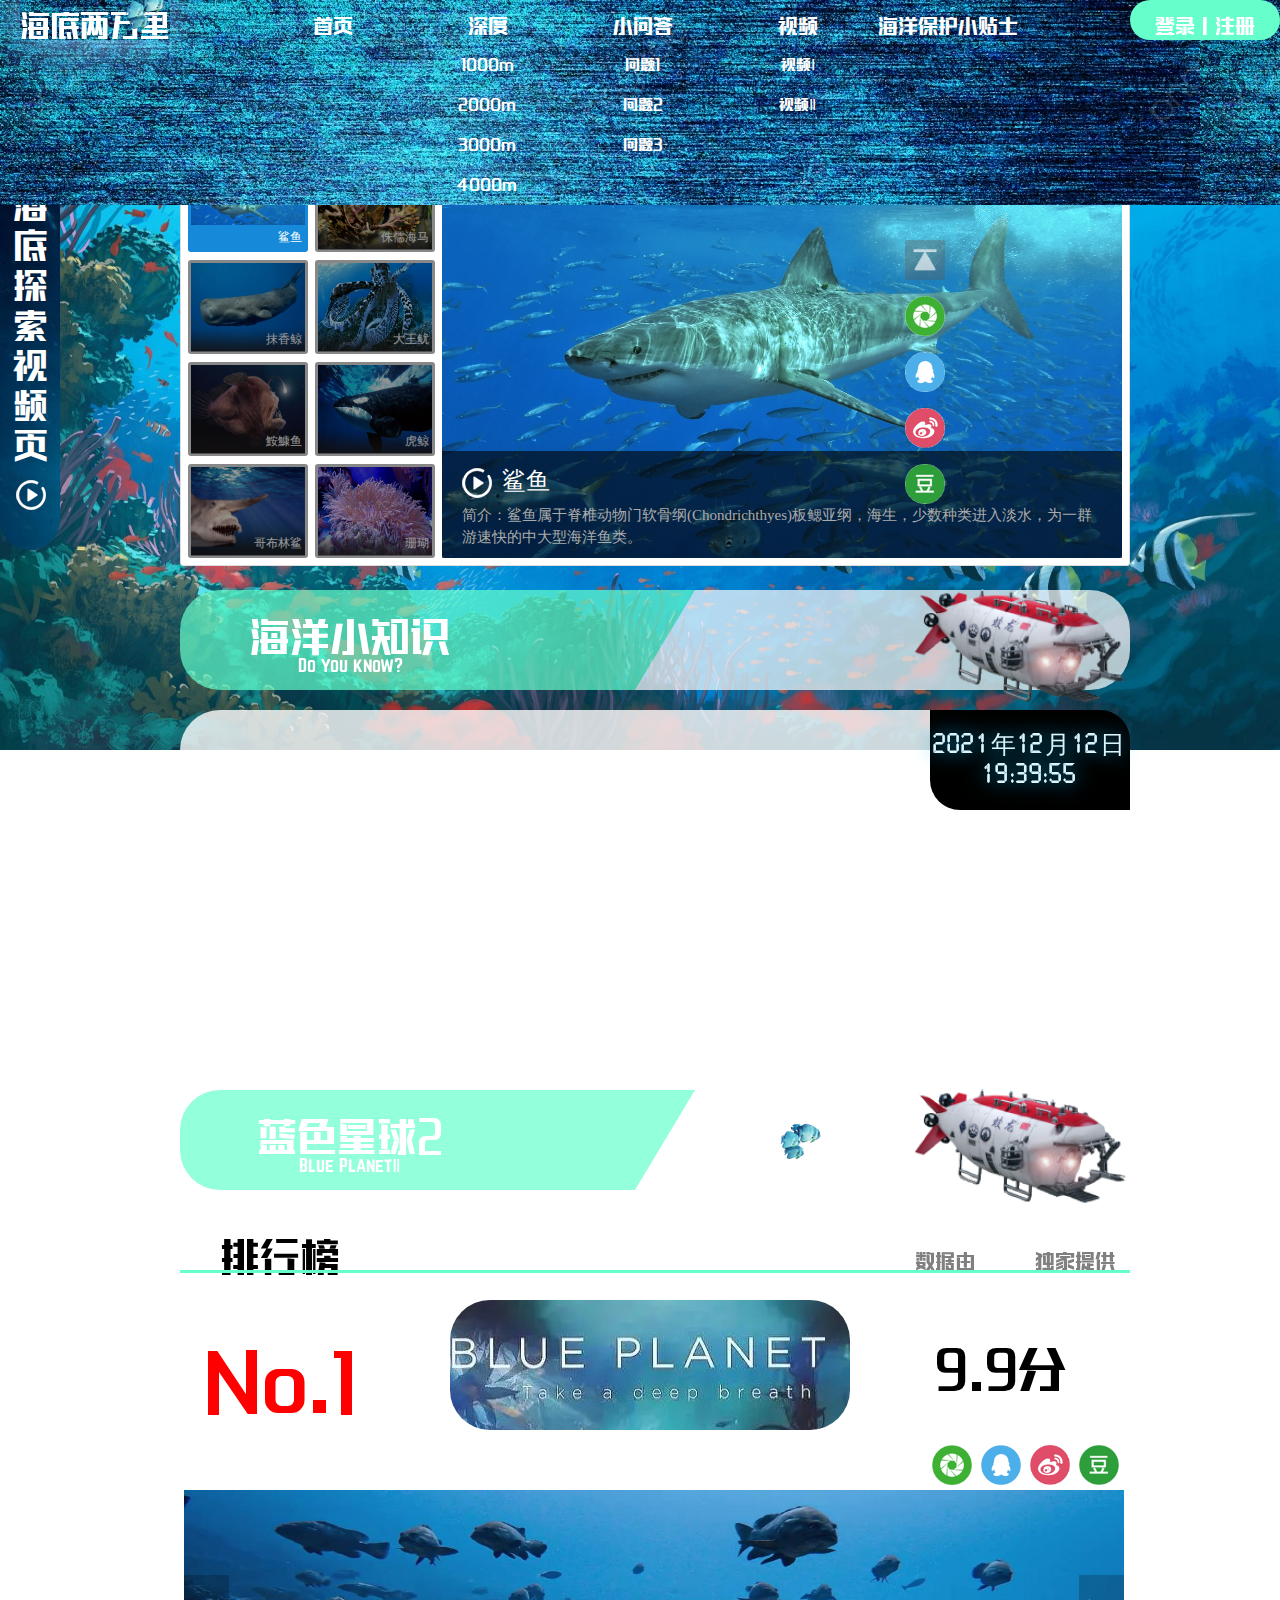
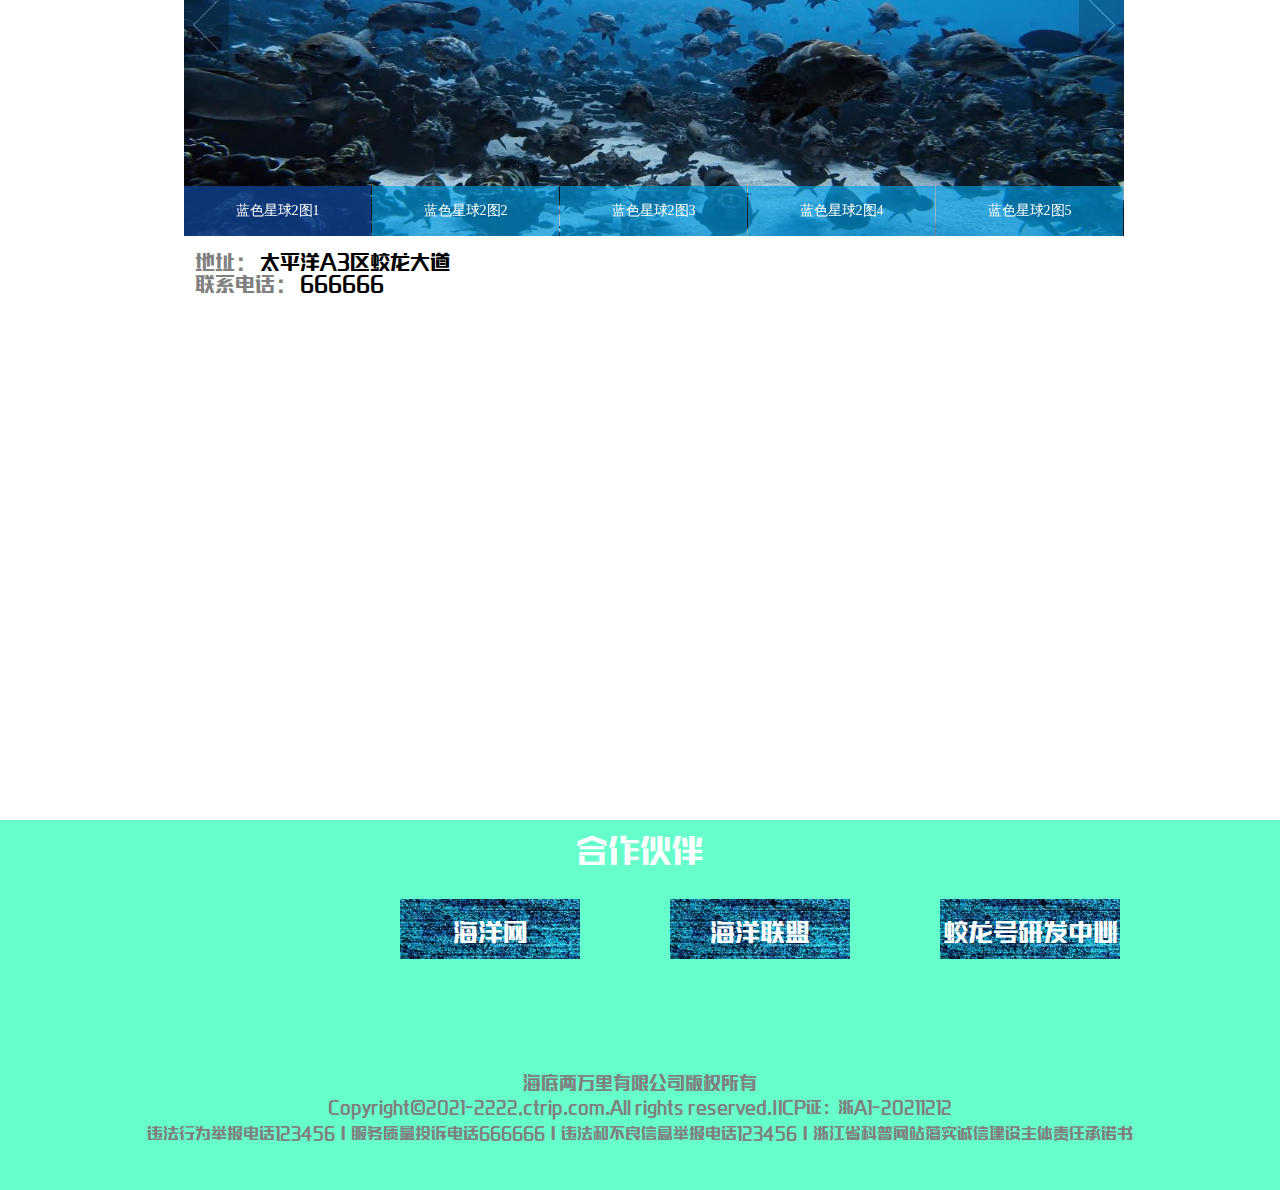
<file: index.html>
<!DOCTYPE html>
<html lang="en">
<head>
	<meta charset="UTF-8">
	<title>海底两万里</title>
	<link rel="shortcut icon" href="images/标签图片.jpg" />
	<script src="js/Js.js"></script>
<link rel="stylesheet" href="css/SYTLE.css">

<script type="text/javascript" src="js切换图片/jQuery.js"></script>
<script type="text/javascript" src="js动态时间/vue.min.js"></script>
<link rel="shortcut icon" href="images/bitbug_favicon.ico"/>
<link href="css切换图片/slider.css" rel="stylesheet" type="text/css">
<link rel="stylesheet" type="text/css" href="海底两万里主页css.css">


</head>
<body onload="time()">
	<div id="yc">

		
	<div id="tb1"><a href=""><img src="images/鱼1.png"></a></div>
	<div id="tb"><a href="index.html">海底两万里</a></div>
	
	



	<div id="dl"><a href="登录和注册（响应式）.html">登录</a><font color="white">丨</font><a href="登录和注册（响应式）.html">注册</a></div>
	
	<div id="img">
		<img src="images/海底视频Ⅰ页背景.jpg" width="100%" height="750px">
	</div>
	<div id="img1">
		<img src="images/海底视频Ⅰ页背景2.jpg" width="100%" height="750px">
	</div>
	<div id="fx"><a href="#top"><img src="images/回到顶部.png" width="40px" height="40px"></a><a href=""><img src="images/朋友圈.png" width="40px" height="40px"></a> &nbsp;<a href=""><img src="images/QQ.png" width="40px" height="40px"></a> &nbsp;<a href=""><img src="images/微博.png" width="40px" height="40px"></a> &nbsp;<a href=""><img src="images/豆瓣.png" width="40px" height="40px"></a></div>
	


	<nav><!--pc端导航栏-->
		
		<ul id="menu">
			<li><a href="index.html">首页</a></li>
			<li><a href="">深度</a>
             <ul id="sub">
				<li><a href="">1000m</a></li>
				<li><a href="">2000m</a></li>
				<li><a href="">3000m</a></li>
				<li><a href="">4000m</a></li>
			  </ul>
			</li>			
			<li><a href="问题1.html">小问答</a>
              <ul id="sub">
				<li><a href="问题1.html">问题1</a></li>
				<li><a href="问题2.html">问题2</a></li>
				<li><a href="问题3.html">问题3</a></li>
			  </ul>
			</li>
			<li><a href="">视频</a>
				<ul id="sub">
				<li><a href="视频ⅠPC端.html">视频Ⅰ</a></li>
				<li><a href="">视频Ⅱ</a></li>

			  </ul>
			<li><a href="海洋保护.html">海洋保护小贴士</a></li>

		</ul>
	</nav>
	
	
	
	
<!--<div id="toutiao">
	<a href=""><img src="images/鱼3.jpg"></a>  
	
</div>-->
	
	<div class="foucebox all1">
  <div class="bd">
    <div class="showDiv"> 
    	<a href="#"><img src="images/shark.jpg"></a>
      <div class="foucebox_bg"></div>
      <div>
        <div id="h2"><h2 style="bottom: 60px; "><a href="#">鲨鱼</a></h2></div>
        <p style="bottom: 10px;">简介：鲨鱼属于脊椎动物门软骨纲(Chondrichthyes)板鳃亚纲，海生，少数种类进入淡水，为一群游速快的中大型海洋鱼类。</p>
      </div>
    </div>
    <div class="showDiv"><a href="#"><img src="images/侏儒海马.jpg"></a>
      <div class="foucebox_bg"></div>
      <div>
        <h2 style="bottom: 60px;"><a href="#">侏儒海马<font size="3px">#移动最慢的海底生物#</font></a></h2>
        <p style="bottom: 10px;">简介：侏儒海馬（Dwarf Seahorse）是目前所知移動速度最慢的海底生物，每小時僅會移動約4.5米；體型也相當迷你，平均大小約2至2.5厘米。</p>
      </div>
    </div>
    <div class="showDiv"><a href="#"><img src="images/Sperm Whale.jpeg"></a>
      <div class="foucebox_bg"></div>
      <div>
        <h2 style="bottom: 60px;"><a href="#">抹香鲸</a></h2>
        <p style="bottom: 10px;">简介：抹香鲸（Physeter macrocephalus）体长可达18米，体重超过50吨，是体型最大的齿鲸，头部可占身体的1/3，无背鳍；潜水能力极强，是潜水最深，潜水时间最长的哺乳动物。</p>
      </div>
    </div>
    <div class="showDiv"><a href="#"><img src="images/大王鱿.jpeg"></a>
      <div class="foucebox_bg"></div>
      <div>
        <h2 style="bottom: 60px;"><a href="#">大王鱿<font size="3px"></font></a></h2>
        <p style="bottom: 10px;">简介：是大王鱿科、大王鱿属头足类软体动物。为蛸亚纲第二大成员，仅次于中爪鱿（大王酸浆鱿），总长13米，最大体重达275千克。</p>
      </div>
    </div>
    <div class="showDiv"><a href="#"><img src="images/鮟鱇鱼.jpeg"></a>
      <div class="foucebox_bg"></div>
      <div>
        <h2 style="bottom: 60px;"><a href="#">鮟鱇鱼<font size="3px"></font></a></h2>
        <p style="bottom: 10px;">简介：俗称蚧巴鱼、蛤蟆鱼、海蛤蟆、琵琶鱼等，一般生活在海平面以下2~500米的海底深处。属硬骨鱼类，鮟鱇目、鮟鱇科，为近海底层肉食性鱼类。</p>
      </div>
    </div>
    <div class="showDiv"><a href="#"><img src="images/虎鲸.jpeg"></a>
      <div class="foucebox_bg"></div>
      <div>
        <h2 style="bottom: 60px;"><a href="#">虎鲸<font size="3px"></font></a></h2>
        <p style="bottom: 10px;">简介：是哺乳纲、海豚科中体型最大的物种。是一种高度社会化的动物，群体组成的家族是动物界中最稳定的家族，一些复杂社会行为，捕猎技巧和声音交流，被认为是虎鲸拥有自己的文化。</p>
      </div>
    </div>
    <div class="showDiv"><a href="#"><img src="images/哥布林鲨.jpg"></a>
      <div class="foucebox_bg"></div>
      <div>
        <h2 style="bottom: 60px;"><a href="#">虎鲸哥布林鲨<font size="3px"></font></a></h2>
        <p style="bottom: 10px;">简介：一般指欧氏尖吻鲛，又称欧氏剑吻鲨、欧氏尖吻鲨，加布林鲨，出没于阳光照射不到的深海，一般在深于200米水深处。是剑吻鲨科的唯一成员。</p>
      </div>
    </div>
    <div class="showDiv"><a href="#"><img src="images/珊瑚.jpeg"></a>
      <div class="foucebox_bg"></div>
      <div>
        <h2 style="bottom: 60px;"><a href="#">珊瑚<font size="3px"></font></a></h2>
        <p style="bottom: 10px;">简介：珊瑚是非生物，属刺胞动物门，当中也包括水母、水螅、软珊瑚、海葵等动物。珊瑚由很多珊瑚虫造成</p>
      </div>
    </div>
  </div>
  <div class="hd">
    <ul>
      <li class="on"><a href="#"><img src="images/shark.jpg"><span class="txt">鲨鱼</span><span class="txt_bg"></span><span class="mask"></span></a></li>
      <li><a href="#"><img src="images/侏儒海马.jpg"><span class="txt">侏儒海马</span><span class="txt_bg"></span><span class="mask"></span></a></li>
      <li><a href="#"><img src="images/Sperm Whale.jpeg"><span class="txt">抹香鲸</span><span class="txt_bg"></span><span class="mask"></span></a></li>
      <li><a href="#"><img src="images/大王鱿.jpeg"><span class="txt">大王鱿</span><span class="txt_bg"></span><span class="mask"></span></a></li>
      <li><a href="#"><img src="images/鮟鱇鱼.jpeg"><span class="txt">鮟鱇鱼</span><span class="txt_bg"></span><span class="mask"></span></a></li>
      <li><a href="#"><img src="images/虎鲸.jpeg"><span class="txt">虎鲸</span><span class="txt_bg"></span><span class="mask"></span></a></li>
      <li><a href="#"><img src="images/哥布林鲨.jpg"><span class="txt">哥布林鲨</span><span class="txt_bg"></span><span class="mask"></span></a></li>
      <li><a href="#"><img src="images/珊瑚.jpeg"><span class="txt">珊瑚</span><span class="txt_bg"></span><span class="mask"></span></a></li><!--轮播图片-->
    </ul>
  </div>
</div>

<script type="text/javascript" src="js/jquery.SuperSlide.js"></script> 
<script type="text/javascript">jQuery(".foucebox").slide({
			effect: "fold",
			autoPlay: true,
			delayTime: 300,
			startFun: function(i) {
					jQuery(".foucebox .showDiv").eq(i).find("h2").css({
						display: "none",
						bottom: 0
					}).animate({
						opacity: "show",
						bottom: "60px"
					}, 300);
					jQuery(".foucebox .showDiv").eq(i).find("p").css({
							display: "none",
							bottom: 0
						}).animate({
								opacity:"show",
				bottom: "10px"
			}, 300);
		}
	});
</script>


<div id="hangbanT1">
	<a href="">海洋小知识</a>
</div>
<div id="hangbanT2">
	<a href="">Do you know?</a>
</div>
<div id="hangban">
<div id="hangban1"></div>
<div id="hangban2"></div>
</div>
<div id="hangban3"><img src="images/鱼1.png"></div>
<div id="hangban4"><img src="images/船.png"></div>
<div id="hangbanA"></div>

<div id="clock">
    <p class="time">2021年12月12日</p>
    <p class="time">{{ time }}</p>
    
</div>
<script type="text/javascript" src="js动态时间/vue.min.js"></script>

<script>
var clock = new Vue({
    el: '#clock',
    data: {
        time: '',
        date: ''
    }
});

var week = ['星期天', '星期一', '星期二', '星期三', '星期四', '星期五', '星期六'];
var timerID = setInterval(updateTime, 1000);
updateTime();
function updateTime() {
    var cd = new Date();
    clock.time = zeroPadding(cd.getHours(), 2) + ':' + zeroPadding(cd.getMinutes(), 2) + ':' + zeroPadding(cd.getSeconds(), 2);
    clock.date = zeroPadding(cd.getFullYear(), 4) + '-' + zeroPadding(cd.getMonth()+1, 2) + '-' + zeroPadding(cd.getDate(), 2) + ' ' + week[cd.getDay()];
};

function zeroPadding(num, digit) {
    var zero = '';
    for(var i = 0; i < digit; i++) {
        zero += '0';
    }
    return (zero + num).slice(-digit);
}
</script>





<div id="dujiaxing">
	<a href="">蓝色星球2</a>

</div>
<div id="dujiaxing0">
	<a href="">Blue PlanetⅡ</a>
</div>
<div id="dujiaxing1">
<div id="dujiaxing2"></div>
<div id="dujiaxing3"></div>
</div>
<div id="dujiaxing4"><img src="images/鱼1.png"></div>
<div id="dujiaxing5"><img src="images/船.png"></div>

<div id="dujiaxingA">
</div>

<div id="dujiaxingB">
	<div class="slider_box" id="slider_name">
	<ul class="silder_con">		
		<li class="silder_panel"><a href="" class="f_l"><img src="蓝色星球2/1.jpg" /></a></li>
		<li class="silder_panel"><a href="" class="f_l"><img src="蓝色星球2/2.jpg" /></a></li>
		<li class="silder_panel"><a href="" class="f_l"><img src="蓝色星球2/3.jpg"  /></a></li>
		<li class="silder_panel"><a href="" class="f_l"><img src="蓝色星球2/4.jpg" /></a></li>
		<li class="silder_panel"><a href="" class="f_l"><img src="蓝色星球2/5.jpg" /></a></li>
	</ul>
	<ul class="silder_nav">            
		<li><a href="">蓝色星球2图1</a></li>    
		<li><a href="">蓝色星球2图2</a></li>    
		<li><a href="">蓝色星球2图3</a></li>    
		<li><a href="">蓝色星球2图4</a></li>    
		<li><a href="">蓝色星球2图5</a></li>    
	</ul>
</div>

<script src="js切换图片/jquery.slides.js" type="text/javascript"></script>

</div>

<div id="dujiaxingT1">
	<a href=""><font color="black">排行榜</font></a>
</div>

<div id="dujiaxingT2"><font color="gray">数据由</font><a href="">海洋网</a><font color="gray">独家提供</font></div>
<div id="dujiaxingT3"></div><!--分界线-->
<div id="dujiaxingT4"><font color="red">No.1</font></div>
<div id="dujiaxingT5"></div>
<div id="dujiaxingT6"><font size="40px">9.9分</font><br><font size="6px" color="white">好 评 指 数</font></div>
<div id="dujiaxingT7"><a href=""><img src="images/朋友圈.png" width="40px" height="40px"></a> &nbsp;<a href=""><img src="images/QQ.png" width="40px" height="40px"></a> &nbsp;<a href=""><img src="images/微博.png" width="40px" height="40px"></a> &nbsp;<a href=""><img src="images/豆瓣.png" width="40px" height="40px"></a></div>
<div id="dujiaxingT8"><font color="gray">地址：</font>  <a href="">太平洋A3区蛟龙大道</a><br><font color="gray">联系电话：</font> 666666</div>


<a href="视频ⅠPC端.html"><div id="left">

<div id="left1">海<br>底<br>探<br>索<br>视<br>频<br>页</div>
<div id="left2"><img src="images/foucebox_h2.png"></div>
</div>
</a>
<div id="bq"><font size="6" color="white">合作伙伴</font>
<div id="bq1"><font color="white"><a href="">海洋网</a></font></div>
<div id="bq2"><font color="white"><a href="">海洋联盟</a></font></div>
<div id="bq3"><font color="white"><a href="">蛟龙号研发中心</a></font></div>
<div id="bq0"><font color="gray" size="4">海底两万里有限公司版权所有</font><br><font color="gray" size="3">Copyright©2021-2222,ctrip.com.All rights reserved.|ICP证：浙A1-20211212</font><br><font color="gray" size="3">违法行为举报电话123456丨服务质量投诉电话666666丨违法和不良信息举报电话123456丨浙江省科普网站落实诚信建设主体责任承诺书</font></div>
<div id="bqg"><font color="white"><a href="">广告加盟</a></font></div>













<!--………………………………………………………………………………………………………………响应式…………………………………………………………………………………………………………-->

	
</body>
</html>
</file>
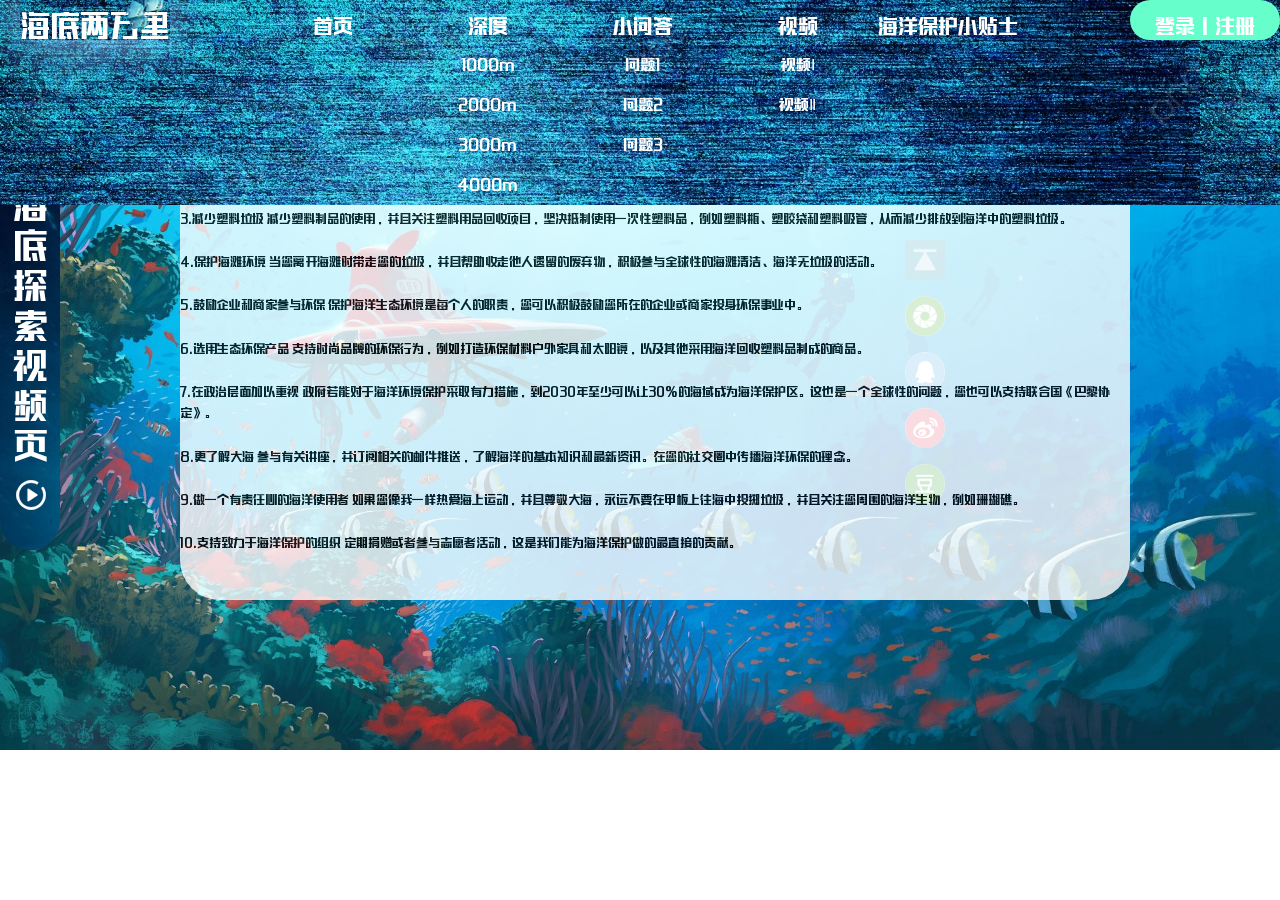
<file: 海洋保护.html>
<!DOCTYPE html>
<html lang="en">
<head>
	<meta charset="UTF-8">
	<title>海底两万里</title>
	<link rel="shortcut icon" href="images/标签图片.jpg" />
	<script src="js/Js.js"></script>
<link rel="stylesheet" href="css/SYTLE.css">

<script type="text/javascript" src="js切换图片/jQuery.js"></script>
<script type="text/javascript" src="js动态时间/vue.min.js"></script>
<link rel="shortcut icon" href="images/bitbug_favicon.ico"/>
<link href="css切换图片/slider.css" rel="stylesheet" type="text/css">
<link rel="stylesheet" type="text/css" href="海底两万里主页css.css">


</head>
<body onload="time()">
	<div id="yc">

		
	<div id="tb1"><a href=""><img src="images/鱼1.png"></a></div>
	<div id="tb"><a href="index.html">海底两万里</a></div>
	
	



	<div id="dl"><a href="登录和注册（响应式）.html">登录</a><font color="white">丨</font><a href="登录和注册（响应式）.html">注册</a></div>
	
	<div id="img">
		<img src="images/海底视频Ⅰ页背景.jpg" width="100%" height="750px">
	</div>
	<div id="img1">
		<img src="images/海底视频Ⅰ页背景2.jpg" width="100%" height="750px">
	</div>
	<div id="fx"><a href="#top"><img src="images/回到顶部.png" width="40px" height="40px"></a><a href=""><img src="images/朋友圈.png" width="40px" height="40px"></a> &nbsp;<a href=""><img src="images/QQ.png" width="40px" height="40px"></a> &nbsp;<a href=""><img src="images/微博.png" width="40px" height="40px"></a> &nbsp;<a href=""><img src="images/豆瓣.png" width="40px" height="40px"></a></div>
	


	<nav><!--pc端导航栏-->
		
		<ul id="menu">
			<li><a href="index.html">首页</a></li>
			<li><a href="">深度</a>
             <ul id="sub">
				<li><a href="">1000m</a></li>
				<li><a href="">2000m</a></li>
				<li><a href="">3000m</a></li>
				<li><a href="">4000m</a></li>
			  </ul>
			</li>			
			<li><a href="问题1.html">小问答</a>
              <ul id="sub">
				<li><a href="问题1.html">问题1</a></li>
				<li><a href="问题2.html">问题2</a></li>
				<li><a href="问题3.html">问题3</a></li>
			  </ul>
			</li>
			<li><a href="">视频</a>
				<ul id="sub">
				<li><a href="视频ⅠPC端.html">视频Ⅰ</a></li>
				<li><a href="">视频Ⅱ</a></li>

			  </ul>
			<li><a href="海洋保护.html">海洋保护小贴士</a></li>

		</ul>
	</nav>
	<style>
	 #hangbanA{
 	position: absolute;
 	background-color: white;
 	width: 950px;
 	height: 500px;
 	top: 100px;
 	left: 180px;
 	opacity: 0.8;
 	border-radius: 40px;
 	z-index: 5;
 	font-family:本墨锵黑;

 }
	</style>
<div id="hangbanA"><br>1.减少碳效应
减少您的碳排放出行以控制海洋酸化程度，从而降低对珊瑚礁和海洋生物的危害。<br>
<br>2.了解海产食品
为保护鱼类做贡献，以支持其可持续发展<br>
<br>3.减少塑料垃圾
减少塑料制品的使用，并且关注塑料用品回收项目，坚决抵制使用一次性塑料品，例如塑料瓶、塑胶袋和塑料吸管，从而减少排放到海洋中的塑料垃圾。<br>
<br>4.保护海滩环境
当您离开海滩时带走您的垃圾，并且帮助收走他人遗留的废弃物，积极参与全球性的海滩清洁、海洋无垃圾的活动。<br>
<br>5.鼓励企业和商家参与环保
保护海洋生态环境是每个人的职责，您可以积极鼓励您所在的企业或商家投身环保事业中。<br>
<br>6.选用生态环保产品
支持时尚品牌的环保行为，例如打造环保材料户外家具和太阳镜，以及其他采用海洋回收塑料品制成的商品。<br>
<br>7.在政治层面加以重视
政府若能对于海洋环境保护采取有力措施，到2030年至少可以让30%的海域成为海洋保护区。这也是一个全球性的问题，您也可以支持联合国《巴黎协定》。<br>
<br>8.更了解大海
参与有关讲座，并订阅相关的邮件推送，了解海洋的基本知识和最新资讯。在您的社交圈中传播海洋环保的理念。<br>
<br>9.做一个有责任心的海洋使用者
如果您像我一样热爱海上运动，并且尊敬大海，永远不要在甲板上往海中投掷垃圾，并且关注您周围的海洋生物，例如珊瑚礁。<br>
<br>10.支持致力于海洋保护的组织
定期捐赠或者参与志愿者活动，这是我们能为海洋保护做的最直接的贡献。<br></div>









<a href="视频ⅠPC端.html"><div id="left">

<div id="left1">海<br>底<br>探<br>索<br>视<br>频<br>页</div>
<div id="left2"><img src="images/foucebox_h2.png"></div>
</div>
</a>







<!--………………………………………………………………………………………………………………响应式…………………………………………………………………………………………………………-->

	
</body>
</html>
</file>
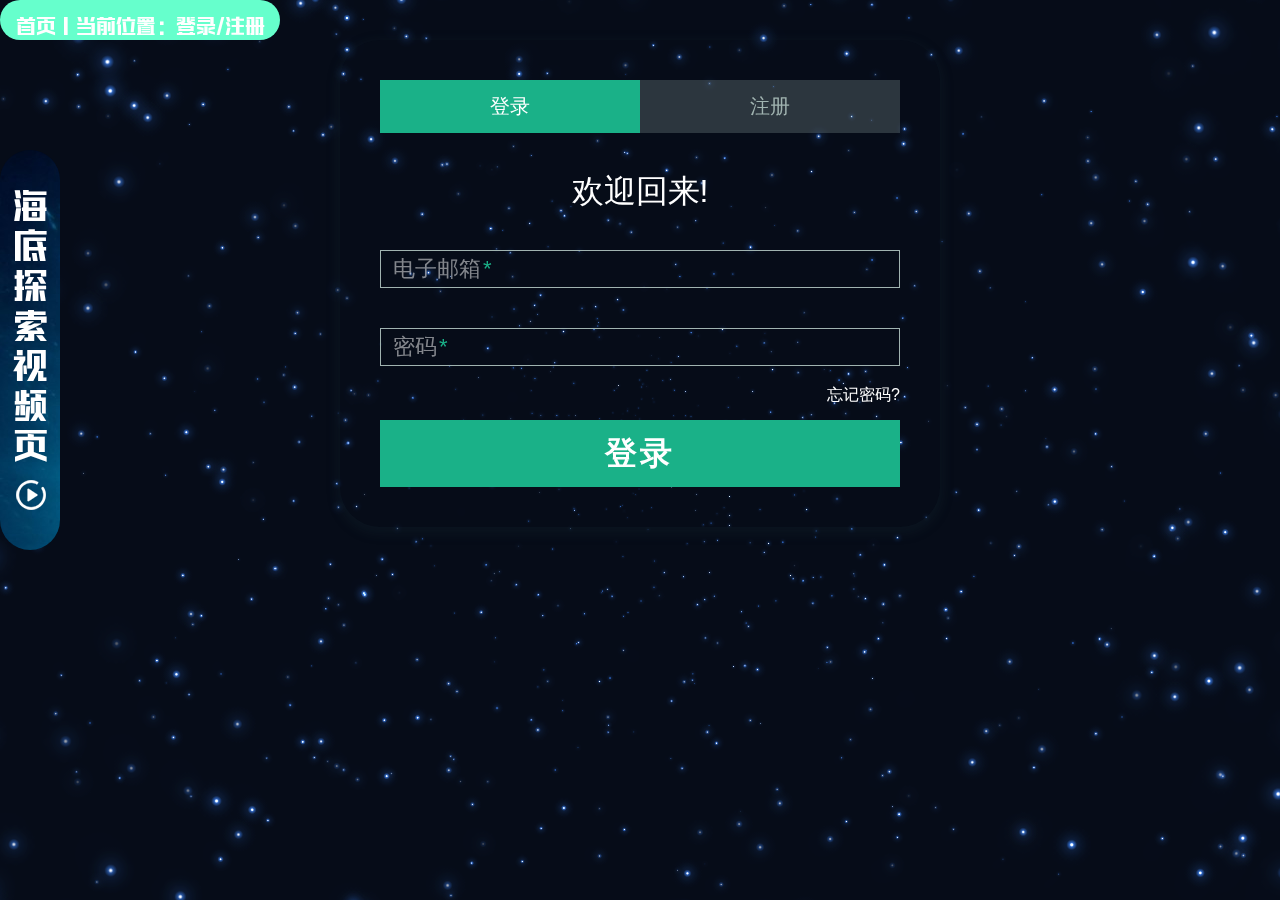
<file: 登录和注册（响应式）.html>
<!DOCTYPE html>
<html lang="en">
<head>
	<meta charset="UTF-8">
	<title>登录/注册</title>
	<link rel="shortcut icon" href="images/bitbug_favicon.ico" />
	

      <link rel="stylesheet" href="css登录界面/style2.css">
      <link rel="stylesheet" href="css登录界面/style.css">
	<style type="text/css">
		
		@font-face {
  font-family: 'norwester';   /*字体名称*/
  src: url('字体/norwester.ttf');  
       /*字体源文件*/
    }
    @font-face {
  font-family: '本墨锵黑';   /*字体名称*/
  src: url('字体/本墨锵黑.ttf');  
       /*字体源文件*/
    }
    @font-face {
  font-family: '液晶体';   /*字体名称*/
  src: url('字体/LiquidCrystal-Bold.otf');  
       /*字体源文件*/
    }
    @font-face {
  font-family: '英文写信字体';   /*字体名称*/
  src: url('字体/ldpretty.ttf');  
       /*字体源文件*/
    }
   #dly/*背景*/{
      z-index: -2;
      position: fixed;
      top: 0px;
      margin: 0 auto;
    }
body {
  background: #060e1b;
  overflow: hidden;
}





















    @media all and (min-width: 701px){
		a{
        	color: white;
        	text-decoration: none;
        }
         
		
        #dl{
	background-color: rgb(102, 255, 204);
	border-radius: 40px;
	position: fixed;
	text-align: center;
	line-height: 50px;
	width: 280px;
	height: 40px;
	top: 0px;
	left: 0px;
	z-index: 60;
	font-family: 本墨锵黑;
	font-size: 20px;
}

#dl a:hover{
	color: gray;
}


#left{
	background-image: url('images/海底探索登录.jpg');
	border-top-left-radius: 50px;
	border-bottom-left-radius: 50px;
	border-top-right-radius: 50px;
	border-bottom-right-radius: 50px;
	position: fixed;
	width: 60px;
	height: 400px;
	top: 150px;
	left: 0px;
	z-index: 40;
	font-size: 35px;
	transition: 0.5s linear;
	
	
}
#left:hover{
width: 50%;

}
#left a:hover{
	color: rgb(204, 204, 255);

}


#left1{
	
	line-height: 40px;
	text-align: center;
	position: absolute;
	width: 50px;
	height: 310px;
	top: 35px;
	left: 5px;
	font-family: 本墨锵黑;
	transition:all 0.8s linear; 
	
	
}
#left2{
	
	position: fixed;
	z-index:42; 
	top: 480px;
	left: 16px;
}
#left2:hover{
	transform: scale(1.2);
}




	

		
    #yc/*隐藏PC端*/{

    }
    #yc1/*隐藏手机端*/{
      display: none;
    }

  }













/*………………………………………………………………………………………………………………响应式………………………………………………………………………………………………………………*/




















@media all and (max-width: 700px) {
  #wz{
    z-index: 40;
    position: relative;
    top: 3px;
    margin:0 auto ;
    background-color: rgb(102, 255, 204);
    width: 250px;
    height: 38px;
    border-radius:40px ;
    text-align: center;
    font-family: 本墨锵黑;
    font-size: 18px;
    color: white;
    line-height: 40px;
  }
  #wz a{
    color: white;
  }
  #wz a:hover{
  color: gray;
}
  #yc1{/*隐藏手机端*/

  }

  #yc/*隐藏客户端*/{
    display: none;
  }


}



</style>
</head>










<body>
	<div id="dly">
  <canvas id="canvas"></canvas>
<script>
"use strict";

var canvas = document.getElementById('canvas'),
  ctx = canvas.getContext('2d'),
  w = canvas.width = window.innerWidth,
  h = canvas.height = window.innerHeight,

  hue = 217,
  stars = [],
  count = 0,
  maxStars = 1200;

var canvas2 = document.createElement('canvas'),
  ctx2 = canvas2.getContext('2d');
canvas2.width = 100;
canvas2.height = 100;
var half = canvas2.width / 2,
gradient2 = ctx2.createRadialGradient(half, half, 0, half, half, half);
gradient2.addColorStop(0.025, '#fff');
gradient2.addColorStop(0.1, 'hsl(' + hue + ', 61%, 33%)');
gradient2.addColorStop(0.25, 'hsl(' + hue + ', 64%, 6%)');
gradient2.addColorStop(1, 'transparent');

ctx2.fillStyle = gradient2;
ctx2.beginPath();
ctx2.arc(half, half, half, 0, Math.PI * 2);
ctx2.fill();

// End cache

function random(min, max) {
  if (arguments.length < 2) {
    max = min;
    min = 0;
  }

  if (min > max) {
    var hold = max;
    max = min;
    min = hold;
  }

  return Math.floor(Math.random() * (max - min + 1)) + min;
}

function maxOrbit(x, y) {
  var max = Math.max(x, y),
    diameter = Math.round(Math.sqrt(max * max + max * max));
  return diameter / 2;
}

var Star = function() {

  this.orbitRadius = random(maxOrbit(w, h));
  this.radius = random(60, this.orbitRadius) / 12;
  this.orbitX = w / 2;
  this.orbitY = h / 2;
  this.timePassed = random(0, maxStars);
  this.speed = random(this.orbitRadius) / 900000;
  this.alpha = random(2, 10) / 10;

  count++;
  stars[count] = this;
}

Star.prototype.draw = function() {
  var x = Math.sin(this.timePassed) * this.orbitRadius + this.orbitX,
    y = Math.cos(this.timePassed) * this.orbitRadius + this.orbitY,
    twinkle = random(10);

  if (twinkle === 1 && this.alpha > 0) {
    this.alpha -= 0.05;
  } else if (twinkle === 2 && this.alpha < 1) {
    this.alpha += 0.05;
  }

  ctx.globalAlpha = this.alpha;
  ctx.drawImage(canvas2, x - this.radius / 2, y - this.radius / 2, this.radius, this.radius);
  this.timePassed += this.speed;
}

for (var i = 0; i < maxStars; i++) {
  new Star();
}

function animation() {
  ctx.globalCompositeOperation = 'source-over';
  ctx.globalAlpha = 0.8;
  ctx.fillStyle = 'hsla(' + hue + ', 64%, 6%, 1)';
  ctx.fillRect(0, 0, w, h)

  ctx.globalCompositeOperation = 'lighter';
  for (var i = 1, l = stars.length; i < l; i++) {
    stars[i].draw();
  };

  window.requestAnimationFrame(animation);
}

animation();
</script>
</div>
	<div id="yc"><!--隐藏PC端-->


	<div id="dl"><a href="index.html">首页</a><font color="white">丨当前位置：</font><a href="登录和注册（响应式）.html">登录/注册</a></div>

<a href="视频ⅠPC端.html"><div id="left">

<div id="left1">海<br>底<br>探<br>索<br>视<br>频<br>页</div>
<div id="left2"><img src="images/foucebox_h2.png"></div>
</div>
</a>






<div class="form">
      
      <ul class="tab-group">
        <li class="tab active"><a href="#signup">登录</a></li>
        <li class="tab"><a href="#login">注册</a></li>
      </ul>
      
      <div class="tab-content">
      	        <div id="signup">   
          <h1>欢迎回来!</h1>
          
          <form action="/" method="post">
          
            <div class="field-wrap">
            <label>
              电子邮箱<span class="req">*</span>
            </label>
            <input type="email"required autocomplete="off"/>
          </div>
          
          <div class="field-wrap">
            <label>
              密码<span class="req">*</span>
            </label>
            <input type="password"required autocomplete="off"/>
          </div>
          
          <p class="forgot"><a href="#">忘记密码?</a></p>
          
          <button class="button button-block"/>登录</button>
          
          </form>

        </div>
        <div id="login">   
          <h1>欢迎您加入海底两万里</h1>
          
          <form action="/" method="post">
          
          <div class="top-row">
          </div>

          <div class="field-wrap">
            <label>
              电子邮箱<span class="req">*</span>
            </label>
            <input type="email"required autocomplete="off"/>
          </div>
          
          <div class="field-wrap">
            <label>
              密码<span class="req">*</span>
            </label>
            <input type="password"required autocomplete="off"/>

          </div>
          <div class="field-wrap">
            <label>
              确认密码<span class="req">*</span>
            </label>
            <input type="password"required autocomplete="off"/>
            
          </div>
          
          <button type="submit" class="button button-block"/>注册</button>
          
          </form>

        </div>
        
        
        
      </div><!-- tab-content -->
      <script src='js登录界面/index2.js'></script>

  

    <script  src="js登录界面/index.js"></script>
</div> <!-- /form -->
  


</div><!--隐藏PC端-->
















<!--………………………………………………………………………………………………………………响应式…………………………………………………………………………………………………………-->















<div id="yc1"><!--隐藏手机端-->
  <div id="wz"><a href="index.html">首页</a>|当前位置：
  <a href="登录和注册（响应式）.html">登录和注册</a></div>
<div class="form">
      
      <ul class="tab-group">
        <li class="tab active"><a href="#denlu">登录</a></li>
        <li class="tab"><a href="#zhuce">注册</a></li>
      </ul>
      
      <div class="tab-content">
                <div id="denlu">   
          <h1>欢迎回来!</h1>
          
          <form action="/" method="post">
          
            <div class="field-wrap">
            <label>
              电子邮箱<span class="req">*</span>
            </label>
            <input type="email"required autocomplete="off"/>
          </div>
          
          <div class="field-wrap">
            <label>
              密码<span class="req">*</span>
            </label>
            <input type="password"required autocomplete="off"/>
          </div>
          
          <p class="forgot"><a href="#">忘记密码?</a></p>
          
          <button class="button button-block"/>登录</button>
          
          </form>

        </div>
        <div id="zhuce">   
          <h1>欢迎您加入海底两万里</h1>
          
          <form action="/" method="post">
          
          <div class="top-row">
          </div>

          <div class="field-wrap">
            <label>
              电子邮箱<span class="req">*</span>
            </label>
            <input type="email"required autocomplete="off"/>
          </div>
          
          <div class="field-wrap">
            <label>
              密码<span class="req">*</span>
            </label>
            <input type="password"required autocomplete="off"/>

          </div>
          <div class="field-wrap">
            <label>
              确认密码<span class="req">*</span>
            </label>
            <input type="password"required autocomplete="off"/>
            
          </div>
          
          <button type="submit" class="button button-block"/>注册</button>
          
          </form>

        </div>
        
        
        
      </div><!-- tab-content -->
      
</div> <!-- /form -->
<script src='js登录界面/index2.js'></script>

  

    <script  src="js登录界面/index.js"></script>
<div><!--隐藏手机端-->






</body>
</html>
</file>
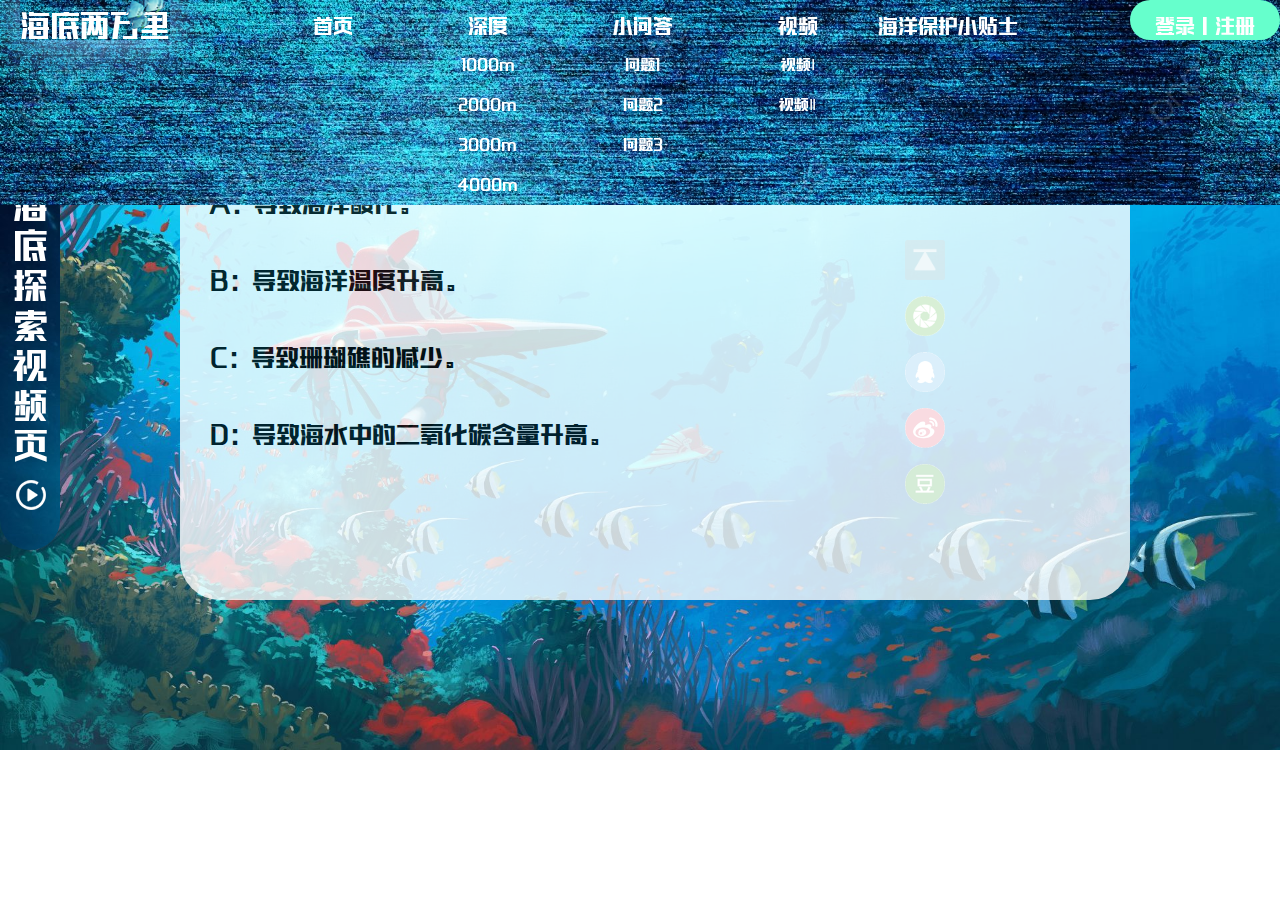
<file: 问题1.html>
<!DOCTYPE html>
<html lang="en">
<head>
	<meta charset="UTF-8">
	<title>海底两万里</title>
	<link rel="shortcut icon" href="images/标签图片.jpg" />
	<script src="js/Js.js"></script>
<link rel="stylesheet" href="css/SYTLE.css">

<script type="text/javascript" src="js切换图片/jQuery.js"></script>
<script type="text/javascript" src="js动态时间/vue.min.js"></script>
<link rel="shortcut icon" href="images/bitbug_favicon.ico"/>
<link href="css切换图片/slider.css" rel="stylesheet" type="text/css">
<link rel="stylesheet" type="text/css" href="海底两万里主页css.css">


</head>
<body onload="time()">
	<div id="yc">

		
	<div id="tb1"><a href=""><img src="images/鱼1.png"></a></div>
	<div id="tb"><a href="index.html">海底两万里</a></div>
	
	



	<div id="dl"><a href="登录和注册（响应式）.html">登录</a><font color="white">丨</font><a href="登录和注册（响应式）.html">注册</a></div>
	
	<div id="img">
		<img src="images/海底视频Ⅰ页背景.jpg" width="100%" height="750px">
	</div>
	<div id="img1">
		<img src="images/海底视频Ⅰ页背景2.jpg" width="100%" height="750px">
	</div>
	<div id="fx"><a href="#top"><img src="images/回到顶部.png" width="40px" height="40px"></a><a href=""><img src="images/朋友圈.png" width="40px" height="40px"></a> &nbsp;<a href=""><img src="images/QQ.png" width="40px" height="40px"></a> &nbsp;<a href=""><img src="images/微博.png" width="40px" height="40px"></a> &nbsp;<a href=""><img src="images/豆瓣.png" width="40px" height="40px"></a></div>
	


	<nav><!--pc端导航栏-->
		
		<ul id="menu">
			<li><a href="index.html">首页</a></li>
			<li><a href="">深度</a>
             <ul id="sub">
				<li><a href="">1000m</a></li>
				<li><a href="">2000m</a></li>
				<li><a href="">3000m</a></li>
				<li><a href="">4000m</a></li>
			  </ul>
			</li>			
			<li><a href="问题1.html">小问答</a>
              <ul id="sub">
				<li><a href="问题1.html">问题1</a></li>
				<li><a href="问题2.html">问题2</a></li>
				<li><a href="问题3.html">问题3</a></li>
			  </ul>
			</li>
			<li><a href="">视频</a>
				<ul id="sub">
				<li><a href="视频ⅠPC端.html">视频Ⅰ</a></li>
				<li><a href="">视频Ⅱ</a></li>

			  </ul>
			<li><a href="海洋保护.html">海洋保护小贴士</a></li>

		</ul>
	</nav>
	<style>
	 #hangbanA{
 	position: absolute;
 	background-color: white;
 	width: 950px;
 	height: 500px;
 	top: 100px;
 	left: 180px;
 	opacity: 0.8;
 	border-radius: 40px;
 	z-index: 5;
 	font-family:本墨锵黑;

 }
	 #question {
			display: inline-block;
			position: relative;
			min-width: 30px;
		}
	
	
	</style>
<div id="hangbanA">
	<br><div id="question"></div><font size="6.5">问题1：请问碳效应不会影响以下哪个因素？</font></br><br>
	
	<br><div id="question"></div><font size="5">A：导致海洋酸化。</br><br>
	<br><div id="question"></div><font size="5">B：导致海洋温度升高。</br><br>
	<br><div id="question"></div><font size="5">C：导致珊瑚礁的减少。</br><br>
	<br><div id="question"></div><font size="5">D：导致海水中的二氧化碳含量升高。</br><br>
	
</div>









<a href="视频ⅠPC端.html"><div id="left">

<div id="left1">海<br>底<br>探<br>索<br>视<br>频<br>页</div>
<div id="left2"><img src="images/foucebox_h2.png"></div>
</div>
</a>







<!--………………………………………………………………………………………………………………响应式…………………………………………………………………………………………………………-->

	
</body>
</html>
</file>
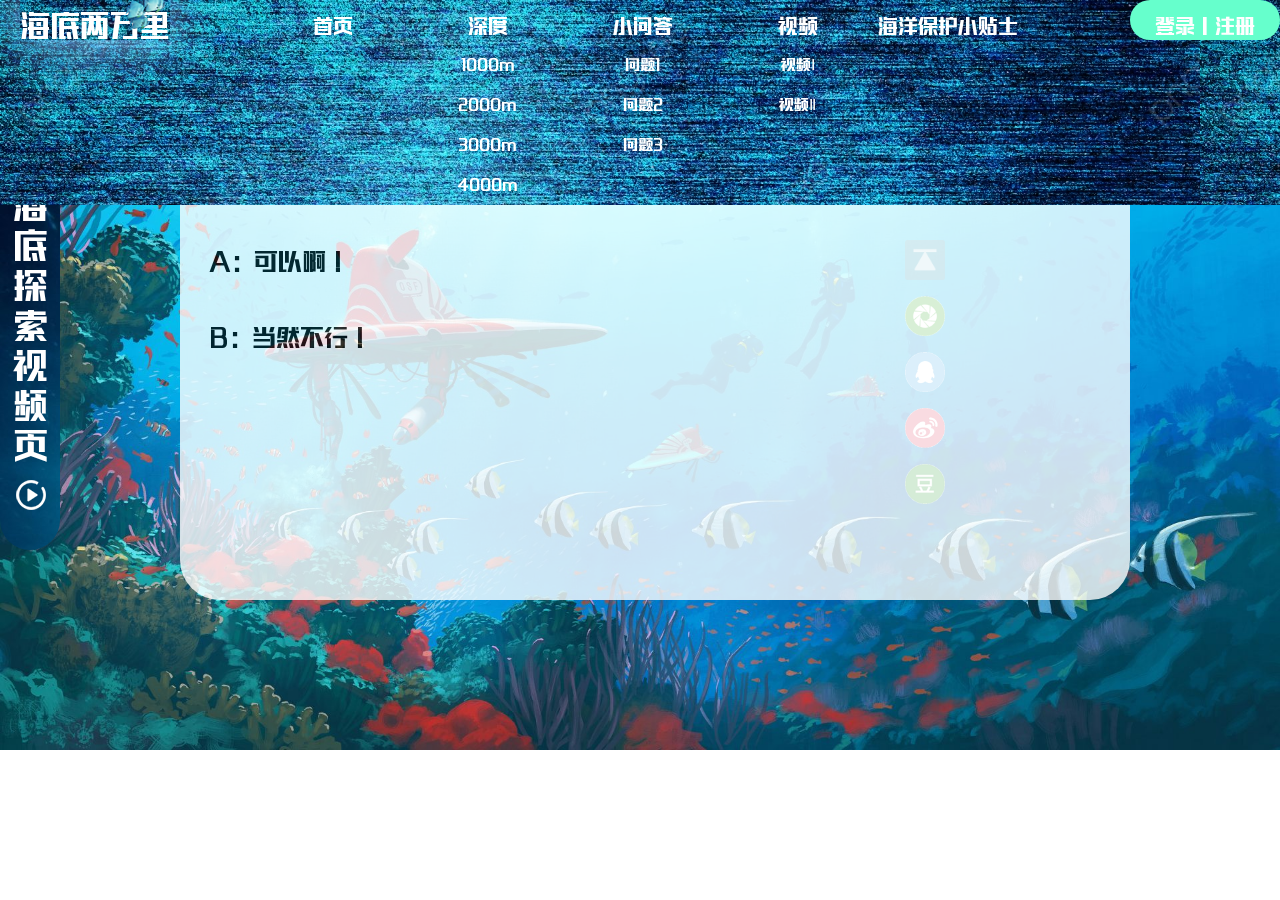
<file: 问题2.html>
<!DOCTYPE html>
<html lang="en">
<head>
	<meta charset="UTF-8">
	<title>海底两万里</title>
	<link rel="shortcut icon" href="images/标签图片.jpg" />
	<script src="js/Js.js"></script>
<link rel="stylesheet" href="css/SYTLE.css">

<script type="text/javascript" src="js切换图片/jQuery.js"></script>
<script type="text/javascript" src="js动态时间/vue.min.js"></script>
<link rel="shortcut icon" href="images/bitbug_favicon.ico"/>
<link href="css切换图片/slider.css" rel="stylesheet" type="text/css">
<link rel="stylesheet" type="text/css" href="海底两万里主页css.css">


</head>
<body onload="time()">
	<div id="yc">

		
	<div id="tb1"><a href=""><img src="images/鱼1.png"></a></div>
	<div id="tb"><a href="index.html">海底两万里</a></div>
	
	



	<div id="dl"><a href="登录和注册（响应式）.html">登录</a><font color="white">丨</font><a href="登录和注册（响应式）.html">注册</a></div>
	
	<div id="img">
		<img src="images/海底视频Ⅰ页背景.jpg" width="100%" height="750px">
	</div>
	<div id="img1">
		<img src="images/海底视频Ⅰ页背景2.jpg" width="100%" height="750px">
	</div>
	<div id="fx"><a href="#top"><img src="images/回到顶部.png" width="40px" height="40px"></a><a href=""><img src="images/朋友圈.png" width="40px" height="40px"></a> &nbsp;<a href=""><img src="images/QQ.png" width="40px" height="40px"></a> &nbsp;<a href=""><img src="images/微博.png" width="40px" height="40px"></a> &nbsp;<a href=""><img src="images/豆瓣.png" width="40px" height="40px"></a></div>
	


	<nav><!--pc端导航栏-->
		
		<ul id="menu">
			<li><a href="index.html">首页</a></li>
			<li><a href="">深度</a>
             <ul id="sub">
				<li><a href="">1000m</a></li>
				<li><a href="">2000m</a></li>
				<li><a href="">3000m</a></li>
				<li><a href="">4000m</a></li>
			  </ul>
			</li>			
			<li><a href="问题1.html">小问答</a>
              <ul id="sub">
				<li><a href="问题1.html">问题1</a></li>
				<li><a href="问题2.html">问题2</a></li>
				<li><a href="问题3.html">问题3</a></li>
			  </ul>
			</li>
			<li><a href="">视频</a>
				<ul id="sub">
				<li><a href="视频ⅠPC端.html">视频Ⅰ</a></li>
				<li><a href="">视频Ⅱ</a></li>

			  </ul>
			<li><a href="海洋保护.html">海洋保护小贴士</a></li>

		</ul>
	</nav>
	<style>
	 #hangbanA{
 	position: absolute;
 	background-color: white;
 	width: 950px;
 	height: 500px;
 	top: 100px;
 	left: 180px;
 	opacity: 0.8;
 	border-radius: 40px;
 	z-index: 5;
 	font-family:本墨锵黑;

 }
	 #question {
			display: inline-block;
			position: relative;
			min-width: 30px;
		}
		.hang{
			line-height: 100px;
		}
	
	
	</style>
<div id="hangbanA">
	<br><div id="question" class="hang"></div><font size="6.5">问题2：当陆地已经无法自动排解塑料垃圾时，我们是否可以向大<br></br>海投放垃圾呢？</font></br><br>
	
	<br><div id="question"></div><font size="5">A：可以啊！</br><br>
	<br><div id="question"></div><font size="5">B：当然不行！</br><br>
	
</div>









<a href="视频ⅠPC端.html"><div id="left">

<div id="left1">海<br>底<br>探<br>索<br>视<br>频<br>页</div>
<div id="left2"><img src="images/foucebox_h2.png"></div>
</div>
</a>







<!--………………………………………………………………………………………………………………响应式…………………………………………………………………………………………………………-->

	
</body>
</html>
</file>
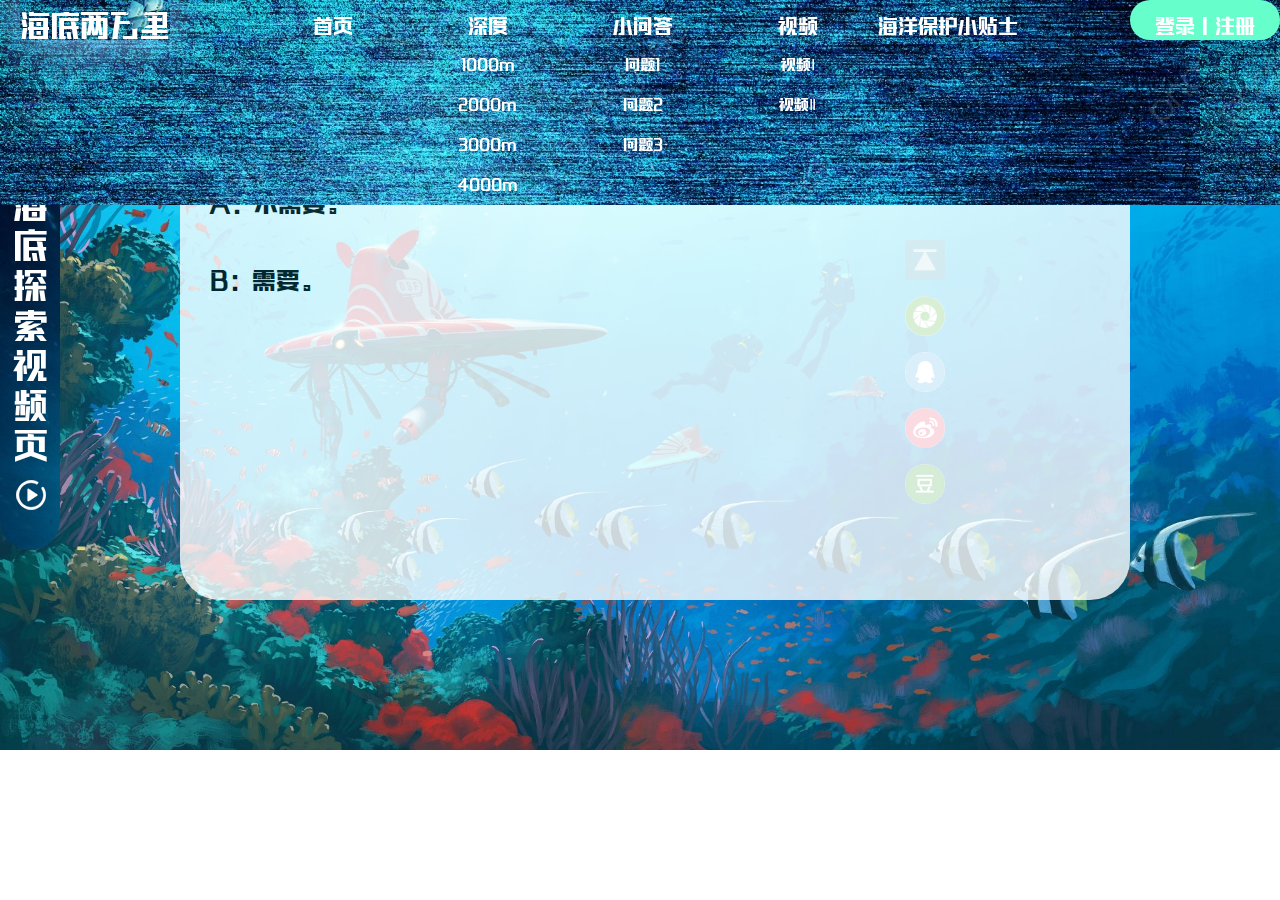
<file: 问题3.html>
<!DOCTYPE html>
<html lang="en">
<head>
	<meta charset="UTF-8">
	<title>海底两万里</title>
	<link rel="shortcut icon" href="images/标签图片.jpg" />
	<script src="js/Js.js"></script>
<link rel="stylesheet" href="css/SYTLE.css">

<script type="text/javascript" src="js切换图片/jQuery.js"></script>
<script type="text/javascript" src="js动态时间/vue.min.js"></script>
<link rel="shortcut icon" href="images/bitbug_favicon.ico"/>
<link href="css切换图片/slider.css" rel="stylesheet" type="text/css">
<link rel="stylesheet" type="text/css" href="海底两万里主页css.css">


</head>
<body onload="time()">
	<div id="yc">

		
	<div id="tb1"><a href=""><img src="images/鱼1.png"></a></div>
	<div id="tb"><a href="index.html">海底两万里</a></div>
	
	



	<div id="dl"><a href="登录和注册（响应式）.html">登录</a><font color="white">丨</font><a href="登录和注册（响应式）.html">注册</a></div>
	
	<div id="img">
		<img src="images/海底视频Ⅰ页背景.jpg" width="100%" height="750px">
	</div>
	<div id="img1">
		<img src="images/海底视频Ⅰ页背景2.jpg" width="100%" height="750px">
	</div>
	<div id="fx"><a href="#top"><img src="images/回到顶部.png" width="40px" height="40px"></a><a href=""><img src="images/朋友圈.png" width="40px" height="40px"></a> &nbsp;<a href=""><img src="images/QQ.png" width="40px" height="40px"></a> &nbsp;<a href=""><img src="images/微博.png" width="40px" height="40px"></a> &nbsp;<a href=""><img src="images/豆瓣.png" width="40px" height="40px"></a></div>
	


	<nav><!--pc端导航栏-->
		
		<ul id="menu">
			<li><a href="index.html">首页</a></li>
			<li><a href="">深度</a>
             <ul id="sub">
				<li><a href="">1000m</a></li>
				<li><a href="">2000m</a></li>
				<li><a href="">3000m</a></li>
				<li><a href="">4000m</a></li>
			  </ul>
			</li>			
			<li><a href="问题1.html">小问答</a>
              <ul id="sub">
				<li><a href="问题1.html">问题1</a></li>
				<li><a href="问题2.html">问题2</a></li>
				<li><a href="问题3.html">问题3</a></li>
			  </ul>
			</li>
			<li><a href="">视频</a>
				<ul id="sub">
				<li><a href="视频ⅠPC端.html">视频Ⅰ</a></li>
				<li><a href="">视频Ⅱ</a></li>

			  </ul>
			<li><a href="海洋保护.html">海洋保护小贴士</a></li>

		</ul>
	</nav>
	<style>
	 #hangbanA{
 	position: absolute;
 	background-color: white;
 	width: 950px;
 	height: 500px;
 	top: 100px;
 	left: 180px;
 	opacity: 0.8;
 	border-radius: 40px;
 	z-index: 5;
 	font-family:本墨锵黑;

 }
	 #question {
			display: inline-block;
			position: relative;
			min-width: 30px;
		}
	
	
	</style>
<div id="hangbanA">
	<br><div id="question"></div><font size="6.5">问题3：大海占地球的81%，你觉得人类是否需要爱护大海呢？</font></br><br>
	
	<br><div id="question"></div><font size="5">A：不需要。</br><br>
	<br><div id="question"></div><font size="5">B：需要。</br><br>
	
</div>









<a href="视频ⅠPC端.html"><div id="left">

<div id="left1">海<br>底<br>探<br>索<br>视<br>频<br>页</div>
<div id="left2"><img src="images/foucebox_h2.png"></div>
</div>
</a>







<!--………………………………………………………………………………………………………………响应式…………………………………………………………………………………………………………-->

	
</body>
</html>
</file>
<file: css/SYTLE.css>
* {
	margin:0;
	padding:0;
	list-style:none;
	border:0;
}

/* 本例子css */
.foucebox {
	font:normal 12px/22px 幼圆;
	width:934px;
	height:400px;
	background:#fff;
	margin:30px auto;
	padding:7px;
	border:#ddd 1px solid;
	
	
	/* Gecko browsers */
-moz-border-radius-topleft: 3px;
	-moz-border-radius-topright: 3px;
	-moz-border-radius-bottomleft: 3px;
	-moz-border-radius-bottomright: 3px;
	/* Webkit browsers */
-webkit-border-top-left-radius: 3px;
	-webkit-border-top-right-radius: 3px;
	-webkit-border-bottom-left-radius: 3px;
	-webkit-border-bottom-right-radius: 3px;
	/* W3C syntax */
border-top-left-radius: 3px;
	border-top-right-radius: 3px;
	border-bottom-right-radius: 3px;
	border-bottom-left-radius:  3px;
	
	
}

.foucebox .bd {
	position:relative;
	float:right;
	width:680px;
	height:400px;
	overflow:hidden;
}
.foucebox .showDiv {
	position:relative;
	width:680px;
	height:400px;
}
.foucebox .showDiv img {
	width:680px;
	height:400px;
	/* Gecko browsers */
-moz-border-radius-topleft: 3px;
	-moz-border-radius-topright: 3px;
	-moz-border-radius-bottomleft: 3px;
	-moz-border-radius-bottomright: 3px;
	/* Webkit browsers */
-webkit-border-top-left-radius: 3px;
	-webkit-border-top-right-radius: 3px;
	-webkit-border-bottom-left-radius: 3px;
	-webkit-border-bottom-right-radius: 3px;
	/* W3C syntax */
border-top-left-radius: 3px;
	border-top-right-radius: 3px;
	border-bottom-right-radius: 3px;
	border-bottom-left-radius:  3px;
}
.foucebox .showDiv p {
	position:absolute;
	left:20px;
	bottom:0;
	padding-right:20px;
	color:#aaa;
	z-index:9;
	height:44px;
}
.foucebox .showDiv h2 {
	position:absolute;
	left:20px;
	bottom:0;
	width:380px;
	height:34px;
	background:url(../images/foucebox_h2.png) no-repeat 0 4px;
	_background:none;
	padding-left:40px;
	_padding-left:0;
	font-size:24px;
	font-family:"Microsoft Yahei";
	line-height:34px;
	z-index:9;
	overflow:hidden;
}
.foucebox .showDiv h2 a {
	color:#FFF;
	font-weight:normal;
	text-decoration:none;
}
.foucebox .showDiv h2 a:hover {
color: rgb(204, 204, 255);
}
.foucebox .foucebox_bg {
	position:absolute;
	left:0;
	bottom:0;
	width:680px;
	height:107px;
	background:#000;
	filter:alpha(opacity=60);
	opacity:0.6;
	z-index:8;
	overflow:hidden;
}
.foucebox .hd {
	width:254px;
	height:318px;
	float:left;
}
.foucebox .hd ul li {
	width:120px;
	height:95px;
	float:left;
	margin:0 7px 7px 0px;
	display:inline;
	position:relative;
}
.foucebox .hd ul a {
	display:block;
	width:120px;
	height:95px;
}
.foucebox .hd ul img {
	width:114px;
	height:88px;
	border:3px solid #888;
	
	
	
	/* Gecko browsers */
-moz-border-radius-topleft: 3px;
	-moz-border-radius-topright: 3px;
	-moz-border-radius-bottomleft: 3px;
	-moz-border-radius-bottomright: 3px;
	/* Webkit browsers */
-webkit-border-top-left-radius: 3px;
	-webkit-border-top-right-radius: 3px;
	-webkit-border-bottom-left-radius: 3px;
	-webkit-border-bottom-right-radius: 3px;
	/* W3C syntax */
border-top-left-radius: 3px;
	border-top-right-radius: 3px;
	border-bottom-right-radius: 3px;
	border-bottom-left-radius:  3px;
}
.foucebox .hd ul .txt_bg {
	width:114px;
	height:24px;
	position:absolute;
	left:3px;
	top:67px;
	background:url(../images/bg_png.png) no-repeat;
	_background:none;
	_filter:progid:DXImageTransform.Microsoft.AlphaImageLoader(enabled=true,src="../images/bg_png.png");
}
.foucebox .hd ul .txt {
	width:110px;
	height:24px;
	line-height:24px;
	color:#fff;
	position:absolute;
	left:4px;
	bottom:4px;
	z-index:2;
	text-align:right;
	padding-right:5px;
	overflow:hidden;
}
.foucebox .hd ul .mask {
	width:114px;
	height:89px;
	display:block;
	position:absolute;
	left:3px;
	bottom:3px;
	z-index:3;
	filter:progid:DXImageTransform.Microsoft.gradient(enabled='true',startColorstr='#66000000',endColorstr='#66000000');
	background:rgba(0,0,0,0.4);
}
.foucebox .hd ul a:hover .mask,.foucebox .hd ul .on .mask {
	display:none;
	position:relative;
}
.foucebox .hd ul a:hover img,.foucebox .hd ul .on img {
	border-color:#1689d9;
}


.foucebox .hd ul .on .txt_bg {
	background:#1689d9;
}


.foucebox .hd ul a:hover {
	color:#fff;
}



.foucebox .hd ul a:hover .txt_bg {
	background:#1689d9;
}
</file>
<file: css切换图片/slider.css>
@media all and (min-width: 701px){
@charset "utf-8";
*{margin:0;padding:0;list-style-type:none;}
a,img{border:0;text-decoration:none;}
body{font:12px/180% Arial, Helvetica, sans-serif, "新宋体";}
/* slider_box */
.slider_box{width:940px;margin:40px auto;height:346px;overflow:hidden;position:relative;}
.silder_con{height:346px;overflow:hidden;position:absolute;}
.silder_panel{width:940px;height:346px;overflow:hidden;float:left;position:relative;}
.silder_panel img{width:940px;height:346px;display:block;overflow:hidden;}
.silder_nav{width:960px;height:50px;margin:0px auto;bottom:0px;position:absolute;overflow:hidden;}
.silder_nav li{float:left;width:187px;height:50px;font-size:14px;text-align:center;padding:0px;margin-right:1px;background:url(../images/homeBannerDdBgThis.png);line-height:50px;font-family:'微软雅黑';}
.silder_nav li a{ color:#fff;}
.silder_nav li.current{ background:url(../images/homeBannerDdBg.png);}
.slider_box a.prev,.slider_box a.next{display:block;width:45px;height:100px;overflow:hidden;text-indent:-999px;position:absolute;cursor:pointer;margin:85px 0 0 0;background:url(../images/silder_btn.gif) no-repeat;}	
.slider_box a.prev{left:0;background-position:left 0;}
.slider_box a.next{right:0;background-position:right 0;}
}
</file>
<file: 海底两万里主页css.css>
*{
			padding: 0;margin: 0;
		}
		@media all and (min-width: 701px){
		#tb{/*图标*/
			
			line-height: 50px;
			text-align: center;
			position: fixed;
			left: 20px;
			top: 0px;
			height: 40px;
			z-index: 80;
			font-family: 本墨锵黑;
			font-size: 30px;
			box-shadow: 0px 0px 50px rgb(153, 204, 255);


		}
		#tb1{
			line-height: 50px;
			text-align: center;
			position: fixed;
			left: 125px;
			top: -10px;
			height: 40px;
			z-index: 90;
			font-family: 本墨锵黑;
			font-size: 30px;
		}
		a{
        	color: white;
        	text-decoration: none;
        }
        nav {
			width:100%;
			height: 40px;
			z-index: 50;
			font-family:本墨锵黑;
			font-size: 20px;
			font-color: white;
			text-align: center;
			position: fixed;
			top:0;
			padding-top: 5px;
			background-image: url('images/背景.jpg');
			
			}
			nav:hover{
				height: 200px;
			}

		li {
			text-align: center;
			display: inline-block;
			line-height: 40px;
			width: 150px;
			height: 35px;
			

		}
		#menu>li {
			display: inline-block;
			position: relative;
			min-width: 150px;
		}

		li:hover {
			
			border-radius: 15px;
			box-shadow: 0px 0px 40px rgb(153, 204, 255);
		}
		#sub {
			display: none;
			position: absolute;
			font-size: 15px;
		}
		nav:hover #sub {
			display: block;
		}
		a{
        	color: white;
        }

		
		
		

        


        


        

#dl{
	background-color: rgb(102, 255, 204);
	border-radius: 40px;
	position: fixed;
	text-align: center;
	line-height: 50px;
	width: 150px;
	height: 40px;
	top: 0px;
	right: 0px;
	z-index: 60;
	font-family: 本墨锵黑;
	font-size: 20px;
}
#dl:hover{
	box-shadow: 0px 0px 50px rgb(153, 204, 255);
}
#dl a:hover{
	color: gray;
}

        #img{
			width: 100%;
        	position: fixed;
        	 z-index: -1;
        	 top: 0px;
        	 
        	 
        }



		#img1{
			width: 100%;
			position: fixed;
        	 z-index: 1;
        	 top: 0px;
        	 transition: all 1s linear;
        	 opacity: 0;

        	 
		}

		#img1:hover{
			opacity: 1;



		}


        .all1{
        	background-image: white;
        	z-index: 2;
        	margin: 0 auto;
        	position: absolute;
        	top: 150px;
        	left: 180px;
			}

        .all1 p{
 	font-size:15px;

		 }	
		

 

 		rt{
 		font-size: 15px;
 	}


#fx{
	position: fixed;
 		
 		line-height: 40px;
		padding-left: 4px;
 		width: 50px;
 		height: 260px;
 		z-index: 5;
 		top:240px;
 		right: 325px;
 		transition: all 2s linear;
 		
}
#fx img:hover{
transform: scale(1.2)
}


 	#toutiao{
 		position: absolute;
 		text-align: center;
 		line-height: 50px;
 		width: 170px;
 		height: 50px;
 		z-index: 3;
 		top:75px;
 		left: 190px;
 		font-family: 本墨锵黑;
 		font-size: 35px;
 		border-radius: 40px;
 		

 	}

 	#toutiao:hover{
 		transform: scale(1.2);



 	}



@font-face {
  font-family: 'norwester';   /*字体名称*/
  src: url('字体/norwester.ttf');  
       /*字体源文件*/
    }
    @font-face {
  font-family: '本墨锵黑';   /*字体名称*/
  src: url('字体/本墨锵黑.ttf');  
       /*字体源文件*/
    }
    @font-face {
  font-family: '液晶体';   /*字体名称*/
  src: url('字体/LiquidCrystal-Bold.otf');  
       /*字体源文件*/
    }
    @font-face {
  font-family: '英文写信字体';   /*字体名称*/
  src: url('字体/ldpretty.ttf');  
       /*字体源文件*/
    }



#hangban{
 		padding-left: 60px;
		width: 800px;
		height: 100px;
		background-color: rgb(102, 255, 204);
		border-radius: 40px;
		position: absolute;
		top: 590px;
		left: 180px;
		line-height: 90px;
		opacity: 0.7;
		z-index: 2;		


 }

 #hangban1{
height: 0;
width: 380px;
position: absolute;
left: 455px;
top: 0px;


border-bottom: 100px solid white;
border-left: 60px solid transparent;
border-top-right-radius: 40px;

}

#hangban2{
	
	width: 450px;
		height: 100px;
		background-color: white;
		border-radius: 40px;
		position: absolute;
		top: 0px;
		left: 500px;

		

}

#hangban3{
	
	width:380px;
		height: 80px;
		border-radius: 40px;
		z-index: 5;
		position: absolute;
		padding-left: 260px;
		padding-top: 30px;
		top:580px;
		left: 520px;
		z-index: 3;
		opacity: 0;
		transition: all 1.3s linear;
		animation-name: plane1;
		animation-duration:  2s;/*动画时间，移动要有，否则默认为0*/
		animation-iteration-count: 2;/*循环次数，无限次的值为infinite*/
		animation-direction: alternate ;/*返回动画*/

		

}
@keyframes plane1{
from {
	opacity: 0;
	transform: translate(0,0) 
}
 to{
 	opacity: 1;
	transform:   translate(220px,-50px) scale(1.4) 
}
}


#hangban3:hover{
opacity: 1;
	-webkit-transition: transform 2s;
    -o-transition: transform 50s;
    
    transform: translate(220px,-50px) scale(1.2);
    
}



#hangban4{
	
		width: 130px;
		height:120px;
		position: absolute;
		top:560px;
		left: 880px;
		z-index: 2;
		

}
#hangbanT1{
 	
 	position: absolute;
 	width: 200px;
 	height: 56px;
 	font-family: 本墨锵黑;
 	font-size: 40px;
 	line-height: 72px;
 	text-align: center;
 	
 	top: 600px;
	left: 250px;
	z-index: 3;
	transition: all 1s;
 }    
 
     #hangbanT1 a:hover{
 	font-size: 1.5em;

 }
 #hangbanT2{
 	
 	position: absolute;
 	width: 200px;
 	height: 40px;
 	text-align: center;
 	font-family:norwester;
 	font-size:18px;
 	top: 655px;
	left: 250px;
	z-index: 3;
	transition: all 1s;
 }    
 
     #hangbanT2 a:hover{
 	font-size: 1.5em;

 }
 #hangbanA{
 	position: absolute;
 	background-color: white;
 	width: 950px;
 	height: 360px;
 	top: 710px;
 	left: 180px;
 	opacity: 0.8;
 	border-radius: 40px;
 	z-index: 5;


 }
 #time{
 	position: absolute;
 	background-color: black;
 	width: 200px;
 	height: 200px;
 	top: 730px;
 	left: 400px;
 	border-radius: 40px;
 	z-index: 5;
 	font-size: 20px;
 }

 
 #clock {
 	background-color: black;
 	height: 80px;
 	width: 200px;
 	padding-top: 20px;
 	text-align: center;
 	line-height: 20px;
 	z-index: 10;
 	border-radius: 30px;
 	border-bottom-right-radius: 0px; 
 	border-top-left-radius: 0px;
 	font-family: 液晶体;
  text-align: center;
  position: absolute;
  left: 1030px;
  top: 760px;
  -webkit-transform: translate(-50%, -50%);
          transform: translate(-50%, -50%);
  color: #daf6ff;
  text-shadow: 0 0 20px #0aafe6, 0 0 20px rgba(10, 175, 230, 0);
}
#clock .time {
  letter-spacing: 0.05em;
  font-size: 25px;
  padding: 5px 0;
}
 





























 #dujiaxing{
 	
 	position: absolute;
 	width: 200px;
 	height: 56px;
 	font-family: 本墨锵黑;
 	font-size: 40px;
 	line-height: 72px;
 	text-align: center;
 	
 	top: 1100px;
	left: 250px;
	z-index: 3;
	transition: all 1s;
 }    
 
     #dujiaxing a:hover{
 	font-size: 1.5em;

 }
 a{
 	text-decoration: none;
 }    

 #dujiaxing0{
 	
 	position: absolute;
 	width: 200px;
 	height: 40px;
 	text-align: center;
 	font-family:norwester;
 	font-size:18px;
 	top: 1155px;
	left: 250px;
	z-index: 3;
	transition: all 1s;
 }    
 
     #dujiaxing0 a:hover{
 	font-size: 1.5em;

 }
 a{
 	text-decoration: none;
 }
 
 
 
 
 #dujiaxing1{
 	padding-left: 60px;
		width: 800px;
		height: 100px;
		background-color: rgb(102, 255, 204);
		border-radius: 40px;
		position: absolute;
		top: 1090px;
		left: 180px;
		line-height: 90px;
		opacity: 0.7;
		z-index: 2;		


 }
 

 
 #dujiaxing2{
height: 0;
width: 380px;
position: absolute;
left: 455px;
top: 0px;


border-bottom: 100px solid white;
border-left: 60px solid transparent;
border-top-right-radius: 40px;

} 
#dujiaxing3{
	
	width: 450px;
		height: 100px;
		background-color: white;
		border-radius: 40px;
		position: absolute;
		top: 0px;
		left: 500px;

		

}
#dujiaxing4{
	
	width:380px;
		height: 80px;
		border-radius: 40px;
		z-index: 5;
		position: absolute;
		padding-left: 260px;
		padding-top: 30px;
		top:1090px;
		left: 520px;
		z-index: 3;
		transition: all 1.3s linear;
		animation-name: plane2;
		animation-duration:  1.3s;/*动画时间，移动要有，否则默认为0*/
		animation-iteration-count: 2;/*循环次数，无限次的值为infinite*/
		animation-direction: alternate ;/*返回动画*/

		

}
@keyframes plane2{
from {
	transform: translate(0,0)
}
to {
	transform:   translate(220px,-50px) scale(1.2);
}
}


#dujiaxing4:hover{

	-webkit-transition: transform 1.3s;
    -o-transition: transform 50s;
    animation-delay: 2s;
    transform: translate(220px,-50px) scale(1.2);
    
}



#dujiaxing5{
	
	width: 130px;
		height:120px;
		position: absolute;
		top:1060px;
		left: 880px;
		z-index: 2;
		transition: all 1.5s;

		

}
#dujiaxingA{
 	padding-left: 60px;
		width: 890px;
		height: 1210px;
		background-color: white;
		border-radius: 40px;
		position: absolute;
		top: 1210px;
		left: 180px;
		
		opacity: 0.8;
		z-index: 2;		


 }
 #dujiaxingB{
 	padding-top: 100px;
 	padding-left: 60px;
		width: 890px;
		height: 1000px;
		
		border-radius: 40px;
		position: absolute;
		top: 1350px;
		left: 124px;
		z-index: 2;		


 }
#dujiaxingT1{/*排行榜*/
 	 
 	position: absolute;
 	width: 200px;
 	height: 60px;
 	font-family: 本墨锵黑;
 	font-size: 40px;
 	line-height: 72px;
 	text-align: center;
 	
 	top: 1220px;
	left: 180px;
	z-index: 10;
	transition: all 1s;
 }    
 
     #dujiaxingT1 a:hover{
 	font-size: 1.5em;

 }

 #dujiaxingT2{/*星旅网*/
 	
 	position: absolute;
 	width: 230px;
 	height: 20px;
 	font-family: 本墨锵黑;
 	font-size: 20px;
 	text-align: center;
 	
 	top: 1250px;
	left: 900px;
	z-index: 10;
	
 }    
 
     #dujiaxingT2 a:hover{
 	color: black;

 }
#dujiaxingT3{/*横线*/
	z-index: 10;
position: absolute;
width: 950px;
height: 3px;
top: 1270px;
left: 180px;
background-color: rgb(102, 255, 204);
}

#dujiaxingT4{/*排名1*/
z-index: 15;
position: absolute;
padding-top: 50px;
text-align: center;
width: 200px;
height: 50px;
top: 1320px;
left: 180px;

font-size: 70px;
font-family: 本墨锵黑;
}

#dujiaxingT5{
	z-index: 15;
position: absolute;
border-radius: 40px;
background-image: url('蓝色星球2/0.jpg');
width: 400px;

height: 130px;
top: 1300px;
left: 450px;
}
#dujiaxingT5:hover{
	transform: scale(1.2);
}


#dujiaxingT6{
	z-index: 10;
	position: absolute;
	padding-top: 54px;
	line-height: 30px;
	text-align: center;
	width: 200px;
	height: 90px;
	top: 1300px;
	left: 900px;
	text-align: center;
	font-family: 本墨锵黑;


}



#dujiaxingT7{
	

	z-index: 10;
	position: absolute;
	width: 200px;
	height: 40px;
	top: 1445px;
	left: 925px;
	text-align: center;
	font-family: 本墨锵黑;
	
}
#dujiaxingT7 img:hover{
	transform: scale(1.3);
}

#dujiaxingT8{
	z-index: 10;
	background-color: white;
	padding-top: 6px;
	padding-left: 15px;
	
	position: absolute;
	width: 300px;
	height: 50px;
	top: 1845px;
	left: 180px;
	font-size: 20px;
	font-family: 本墨锵黑;
	
}

#dujiaxingT8:hover{
border-radius: 40px;
background-color: rgb(102, 255, 204);
color: white;
transition: all 0.3s linear;
}

#dujiaxingT8 a{
color: black;
}
#dujiaxingT8:hover a{
color: white;
transition: all 0.3s linear;
}



#left{
	background-image: url('images/海底探索登录.jpg');
	border-top-left-radius: 50px;
	border-bottom-left-radius: 50px;
	border-top-right-radius: 50px;
	border-bottom-right-radius: 50px;
	position: fixed;
	width: 60px;
	height: 400px;
	top: 150px;
	left: 0px;
	z-index: 40;
	font-size: 35px;
	transition: 0.5s linear;
	
	
}
#left:hover{
width: 50%;

}
#left a:hover{
	color: rgb(204, 204, 255);

}


#left1{
	
	line-height: 40px;
	text-align: center;
	position: absolute;
	width: 50px;
	height: 310px;
	top: 35px;
	left: 5px;
	font-family: 本墨锵黑;
	transition:all 0.8s linear; 
	
	
}
#left2{
	
	position: fixed;
	z-index:42; 
	top: 480px;
	left: 16px;
}
#left2:hover{
	transform: scale(1.2);
}


#bq{
	margin: 0 auto;
	position: relative;
	background-color: rgb(102, 255, 204);
	padding-top: 20px;
	top: 2420px;
	width: 100%;
	height: 350px;
	font-family: 本墨锵黑;
	text-align: center;
	z-index: 5;

}
#bq1{
	background-image: url('images/背景.jpg');
	position: relative;
	top: 30px;
	left: 400px;
	width: 180px;
	height: 60px;
	font-family: 本墨锵黑;
	font-size: 25px;
	text-align: center;
	line-height: 65px;
	transition: 0.5s linear;
	z-index: 5;

}

#bq1:hover{
	transform: scale(1.2);
	
	border-radius: 40px;
}
#bq2{
	background-image: url('images/背景.jpg');
	position: relative;
	top: -30px;
	left: 670px;
	width: 180px;
	height: 60px;
	font-family: 本墨锵黑;
	font-size: 25px;
	text-align: center;
	line-height: 65px;
	transition: 0.3s linear;
	z-index: 5;
}

#bq2:hover{
	transform: scale(1.2);
	
	border-radius: 40px;
}
#bq3{
	background-image: url('images/背景.jpg');
	position: relative;
	top: -90px;
	left: 940px;
	width: 180px;
	height: 60px;
	font-family: 本墨锵黑;
	font-size: 25px;
	text-align: center;
	line-height: 65px;
	transition: 0.3s linear;
	z-index: 5;
}

#bq3:hover{
	transform: scale(1.2);
	
	border-radius: 40px;
}
#bq0{
	margin: 0 auto;
	
	position: relative;
	top: 20px;
	width: 1200px;
	height: 100px;
	font-family: 本墨锵黑;
	font-size: 25px;
	text-align: center;
	z-index: 5;
}

#bqg{
	background-image: url('images/背景.jpg');
	position: relative;
	left: 1338px;
	top: -328px;
	height: 60px;
	width: 180px;
	font-family: 本墨锵黑;
	line-height: 65px;
	font-size: 30px;
	text-align: center;
	transition: 0.3s linear;
	z-index: 5;
}

#bqg:hover{
	border-radius: 40px;
}

#yc{

}

#yc1{
	display: none;
}


}








/*………………………………………………………………………………………………………………响应式………………………………………………………………………………………………………………*/



























@media all and (max-width: 700px){
	#yc{
		display: none;
	}

			* {
				padding: 0;
				margin: 0;
				
			}
			a{
			color: white;
			text-decoration: none;
			}
		

			nav {
				z-index: 20;
				position: fixed;
				width: 100px;
				min-height: 40px;
				line-height: 40px;
				text-align: center;
				background-image: url('images/背景.jpg');
				font-family:本墨锵黑;
				font-size: 15px;
			}

			li {
				list-style-type: none;
				min-width: 100px;

			}

			#menu>li {
				display: none;
				position: relative;
			}

			nav:hover #menu>li {
				display: block;

			}

			li:hover {
				
				border-radius: 5px;
				box-shadow: 0px 0px 40px rgb(153, 204, 255);
			}

			#sub {
				display: none;
				background-image: url('images/背景.jpg');
			}

			#mm:hover #sub {
				margin-left:100%;
				top:0px;
				display: block;
				position: absolute;
			}

			.line {
	            width: 70px;
	            height: 40px;
	            background: gray;
	            padding: 20px 0 0px 30px;
	            position: relative;
	            opacity: 0.7;
	            cursor: pointer;
	        }

	        .line div {
	            display: block;
	            width: 50px;
	            height: 5px;
	            background: #fff;
	            position: absolute;
	            border-radius: 10px 0 0 10px;
	        }

	        .line .one {
	            width: 40px;
	            top:15px;

	        }

	        .line:hover .one {
	        	transform: rotate(-30deg);
	        }

	        .line .two {
	            width: 40px;
	            top:30px;
	        }

	        .line .three {
	            width: 40px;
	            top:45px;
	        }

	         .line:hover .three {
	        	transform: rotate(30deg);
	        }
		
		#su/*搜索*/
		{	
			z-index: 9;
			position: fixed;
			top: 0;

			width: 100%;
			max-width: 700px;
			height: 60px;
			background: black;

			

		}
		#su1{/*按钮搜索*/
			z-index: 10;
			position: relative;
			width: 40px;

			border-radius: 40px;
			left:225px;
			top: -22px;
			font-family:本墨锵黑;
		}
		#su1:hover{
			box-shadow: 0px 0px 40px rgb(153, 204, 255);
		}

	
	#su3{/*搜索框*/
		background-color: black;
		position: relative;
		top: 8px;
		left: 0px;
		width: 220px;



		}
		#su4/*图标和输入框*/{
			
			width: 260px;
			z-index: 20;
			position: relative;
			top: 10px;
			
			margin: 0 auto;
			height: 50px;

			

			

		}
		#dl{
			z-index: 20;
			position: relative;
			background-color: rgb(102, 255, 204);
			max-width: 50px;
			width: 100%;
			height: 30px;
			border-radius: 15px;
			font-family:本墨锵黑;
			font-size: 15px;
			text-align: center;
			line-height: 35px;
			top: -30px;
			right:8%;
			left: 92%
		
		}
		#dl:hover{
			box-shadow: 0px 0px 40px rgb(153, 204, 255);
		}
		#dl a:hover{
			color: gray;
		}
		#tp1/*蓝色星球2图片*/{
			
			position: absolute;
			overflow: hidden;
			top: 60px;
			width: 100%;
			height: 400px;
			
		}
		#tp1 img:hover{
			cursor: pointer;
			transform: scale(1.3);
			transition: all 3s linear;	
		}
		#tp11/*文字*/{
			text-align: center;
			z-index: 1;
			position: relative;
			top: 70px;
			margin: 0 auto;
			width: 250px;
			min-width: 250px;
			font-family:本墨锵黑;
			font-size: 25px;


		}
		#tp12/*查看专题*/{
			position: relative;
			background-color: gray;
			top: 80px;
			margin: 0 auto;
			height: 35px;
			width: 100px;
			transition: 1s;
			text-align: center;
			line-height: 38px;
			border-radius: 40px;
			font-family:本墨锵黑;
			font-size: 16px;
		}
		#tp12:hover{
			background-color: rgb(102, 255, 204);
			box-shadow: 0px 0px 40px rgb(153, 204, 255);

		}
		

	#tp2/*第二张图片*/{
		background-color: red;
			position: absolute;
			overflow: hidden;
			top: 470px;
			width: 100%;
			height: 400px;
			
	}
	#tp2 img:hover{
			cursor: pointer;
			transform: scale(1.3);
			transition: all 3s linear;	
		}
		#tp21/*文字*/{
			
			z-index: 1;
			text-align: center;
			position: relative;
			top: 400px;
			margin: 0 auto;
			width: 380px;
			min-width: 380px;
			font-family:本墨锵黑;
			font-size: 25px;
		}
		#tp22{/*查看专题*/
			position: relative;
			background-color: gray;
			top: 410px;
			margin: 0 auto;
			height: 35px;
			width: 100px;
			transition: 1s;
			text-align: center;
			line-height: 38px;
			border-radius: 40px;
			font-family:本墨锵黑;
			font-size: 16px;
		}
		#tp22:hover{
			background-color: rgb(102, 255, 204);
			box-shadow: 0px 0px 40px rgb(153, 204, 255);

		}
		#tp3/*22世纪英雄图片*/{
			
			position: absolute;
			overflow: hidden;
			top: 880px;
			width: 100%;
			height: 400px;
			transition: 1s;
					}

		

		#tp31/*文字*/{
			
			z-index: 1;
			text-align: center;
			position: relative;
			top: 750px;
			margin: 0 auto;
			width: 380px;
			min-width: 380px;
			font-family:本墨锵黑;
			font-size: 25px;

		}
		#tp32/*播放按钮*/{
			z-index: 1;
			
			position: relative;
			top: 770px;
			margin: 0 auto;
			width: 100px;
			height: 100px;
			min-width: 100px;
		}
		#tp32 img:hover{
			cursor: pointer;
			transform: scale(1.2);
			transition: all 1s;	
		}

		#yc1{/*隐藏手机端*/

		}
		#yc{/*隐藏pc端*/
			display: none;
		}

}
</file>
<file: css登录界面/style2.css>
button,
hr,
input {
	overflow: visible
}

audio,
canvas,
progress,
video {
	display: inline-block
}

progress,
sub,
sup {
	vertical-align: baseline
}

html {
	font-family: sans-serif;
	line-height: 1.15;
	-ms-text-size-adjust: 100%;
	-webkit-text-size-adjust: 100%
}

body {
	margin: 0
}

menu,
article,
aside,
details,
footer,
header,
nav,
section {
	display: block
}

h1 {
	font-size: 2em;
	margin: .67em 0
}

figcaption,
figure,
main {
	display: block
}

figure {
	margin: 1em 40px
}

hr {
	box-sizing: content-box;
	height: 0
}

code,
kbd,
pre,
samp {
	font-family: monospace, monospace;
	font-size: 1em
}

a {
	background-color: transparent;
	-webkit-text-decoration-skip: objects
}

a:active,
a:hover {
	outline-width: 0
}

abbr[title] {
	border-bottom: none;
	text-decoration: underline;
	text-decoration: underline dotted
}

b,
strong {
	font-weight: bolder
}

dfn {
	font-style: italic
}

mark {
	background-color: #ff0;
	color: #000
}

small {
	font-size: 80%
}

sub,
sup {
	font-size: 75%;
	line-height: 0;
	position: relative
}

sub {
	bottom: -.25em
}

sup {
	top: -.5em
}

audio:not([controls]) {
	display: none;
	height: 0
}

img {
	border-style: none
}

svg:not(:root) {
	overflow: hidden
}

button,
input,
optgroup,
select,
textarea {
	font-family: sans-serif;
	font-size: 100%;
	line-height: 1.15;
	margin: 0
}

button,
input {}

button,
select {
	text-transform: none
}

[type=submit],
[type=reset],
button,
html [type=button] {
	-webkit-appearance: button
}

[type=button]::-moz-focus-inner,
[type=reset]::-moz-focus-inner,
[type=submit]::-moz-focus-inner,
button::-moz-focus-inner {
	border-style: none;
	padding: 0
}

[type=button]:-moz-focusring,
[type=reset]:-moz-focusring,
[type=submit]:-moz-focusring,
button:-moz-focusring {
	outline: ButtonText dotted 1px
}

fieldset {
	border: 1px solid silver;
	margin: 0 2px;
	padding: .35em .625em .75em
}

legend {
	box-sizing: border-box;
	color: inherit;
	display: table;
	max-width: 100%;
	padding: 0;
	white-space: normal
}

progress {}

textarea {
	overflow: auto
}

[type=checkbox],
[type=radio] {
	box-sizing: border-box;
	padding: 0
}

[type=number]::-webkit-inner-spin-button,
[type=number]::-webkit-outer-spin-button {
	height: auto
}

[type=search] {
	-webkit-appearance: textfield;
	outline-offset: -2px
}

[type=search]::-webkit-search-cancel-button,
[type=search]::-webkit-search-decoration {
	-webkit-appearance: none
}

::-webkit-file-upload-button {
	-webkit-appearance: button;
	font: inherit
}

summary {
	display: list-item
}

[hidden],
template {
	display: none
}


/*# sourceMappingURL=normalize.min.css.map */
</file>
<file: css登录界面/style.css>
@media all and (min-width: 701px){
*, *:before, *:after {
  box-sizing: border-box;
}

html {
  overflow-y: scroll;
}

body {
  background: white;
  font-family: 'Titillium Web', sans-serif;
}

a {
  text-decoration: none;
  color: #1ab188;
  transition: .5s ease;
}
a:hover {
  color: #179b77;
}

.form {

 
  padding: 40px;
  max-width: 600px;
  margin: 40px auto;
  border-radius: 40px;
  box-shadow: 0 4px 10px 4px rgba(19, 35, 47, 0.3);
}

.tab-group {
  list-style: none;
  padding: 0;
  margin: 0 0 40px 0;
}
.tab-group:after {
  content: "";
  display: table;
  clear: both;
}
.tab-group li a {
  display: block;
  text-decoration: none;
  padding: 15px;
  background: rgba(160, 179, 176, 0.25);
  color: #a0b3b0;
  font-size: 20px;
  float: left;
  width: 50%;
  text-align: center;
  cursor: pointer;
  transition: .5s ease;
}
.tab-group li a:hover {
  background: #179b77;
  color: #ffffff;
}
.tab-group .active a {
  background: #1ab188;
  color: #ffffff;
}

.tab-content > div:last-child {
  display: none;
}

h1 {
  text-align: center;
  color: #ffffff;
  font-weight: 300;
  margin: 0 0 40px;
}

label {
  position: absolute;
  -webkit-transform: translateY(6px);
          transform: translateY(6px);
  left: 13px;
  color: rgba(255, 255, 255, 0.5);
  transition: all 0.25s ease;
  -webkit-backface-visibility: hidden;
  pointer-events: none;
  font-size: 22px;
}
label .req {
  margin: 2px;
  color: #1ab188;
}

label.active {
  -webkit-transform: translateY(50px);
          transform: translateY(50px);
  left: 2px;
  font-size: 14px;
}
label.active .req {
  opacity: 0;
}

label.highlight {
  color: #ffffff;
}

input, textarea {
  font-size: 22px;
  display: block;
  width: 100%;
  height: 100%;
  padding: 5px 10px;
  background: none;
  background-image: none;
  border: 1px solid #a0b3b0;
  color: #ffffff;
  border-radius: 0;
  transition: border-color .25s ease, box-shadow .25s ease;
}
input:focus, textarea:focus {
  outline: 0;
  border-color: #1ab188;
}

textarea {
  border: 2px solid #a0b3b0;
  resize: vertical;
}

.field-wrap {
  position: relative;
  margin-bottom: 40px;
}

.top-row:after {
  content: "";
  display: table;
  clear: both;
}
.top-row > div {
  float: left;
  width: 48%;
  margin-right: 4%;
}
.top-row > div:last-child {
  margin: 0;
}

.button {
  border: 0;
  outline: none;
  border-radius: 0;
  padding: 15px 0;
  font-size: 2rem;
  font-weight: 600;
  text-transform: uppercase;
  letter-spacing: .1em;
  background: #1ab188;
  color: #ffffff;
  transition: all 0.5s ease;
  -webkit-appearance: none;
}
.button:hover, .button:focus {
  background: #179b77;
}

.button-block {
  display: block;
  width: 100%;
}

.forgot {
  margin-top: -20px;
  text-align: right;
}
}

























/*………………………………………………………………………………………………………………响应式……………………………………………………………………………………………………………*/

















@media all and (max-width: 700px){

*, *:before, *:after {
  box-sizing: border-box;
}

html {
  overflow-y: scroll;
}

body {
  background: white;
  font-family: 'Titillium Web', sans-serif;
}

a {
  text-decoration: none;
  color: #1ab188;
  transition: .5s ease;
}
a:hover {
  color: #179b77;
}

.form {

  top: -100px;
  padding: 40px;
  max-width: 600px;
  margin: 20px auto;
  border-radius: 40px;
  box-shadow: 0 4px 10px 4px rgba(19, 35, 47, 0.3);
}

.tab-group {
  list-style: none;
  padding: 0;
  margin: 0 0 40px 0;
}
.tab-group:after {
  content: "";
  display: table;
  clear: both;
}
.tab-group li a {
  display: block;
  text-decoration: none;
  padding: 15px;
  background: rgba(160, 179, 176, 0.25);
  color: #a0b3b0;
  font-size: 20px;
  float: left;
  width: 50%;
  text-align: center;
  cursor: pointer;
  transition: .5s ease;
}
.tab-group li a:hover {
  background: #179b77;
  color: #ffffff;
}
.tab-group .active a {
  background: #1ab188;
  color: #ffffff;
}

.tab-content > div:last-child {
  display: none;
}

h1 {
  text-align: center;
  color: #ffffff;
  font-weight: 300;
  margin: 0 0 40px;
}

label {
  position: absolute;
  -webkit-transform: translateY(6px);
          transform: translateY(6px);
  left: 13px;
  color: rgba(255, 255, 255, 0.5);
  transition: all 0.25s ease;
  -webkit-backface-visibility: hidden;
  pointer-events: none;
  font-size: 22px;
}
label .req {
  margin: 2px;
  color: #1ab188;
}

label.active {
  -webkit-transform: translateY(50px);
          transform: translateY(50px);
  left: 2px;
  font-size: 14px;
}
label.active .req {
  opacity: 0;
}

label.highlight {
  color: #ffffff;
}

input, textarea {
  font-size: 22px;
  display: block;
  width: 100%;
  height: 100%;
  padding: 5px 10px;
  background: none;
  background-image: none;
  border: 1px solid #a0b3b0;
  color: #ffffff;
  border-radius: 0;
  transition: border-color .25s ease, box-shadow .25s ease;
}
input:focus, textarea:focus {
  outline: 0;
  border-color: #1ab188;
}

textarea {
  border: 2px solid #a0b3b0;
  resize: vertical;
}

.field-wrap {
  position: relative;
  margin-bottom: 40px;
}

.top-row:after {
  content: "";
  display: table;
  clear: both;
}
.top-row > div {
  float: left;
  width: 48%;
  margin-right: 4%;
}
.top-row > div:last-child {
  margin: 0;
}

.button {
  border: 0;
  outline: none;
  border-radius: 0;
  padding: 15px 0;
  font-size: 2rem;
  font-weight: 600;
  text-transform: uppercase;
  letter-spacing: .1em;
  background: #1ab188;
  color: #ffffff;
  transition: all 0.5s ease;
  -webkit-appearance: none;
}
.button:hover, .button:focus {
  background: #179b77;
}

.button-block {
  display: block;
  width: 100%;
}

.forgot {
  margin-top: -20px;
  text-align: right;
}
}
</file>
